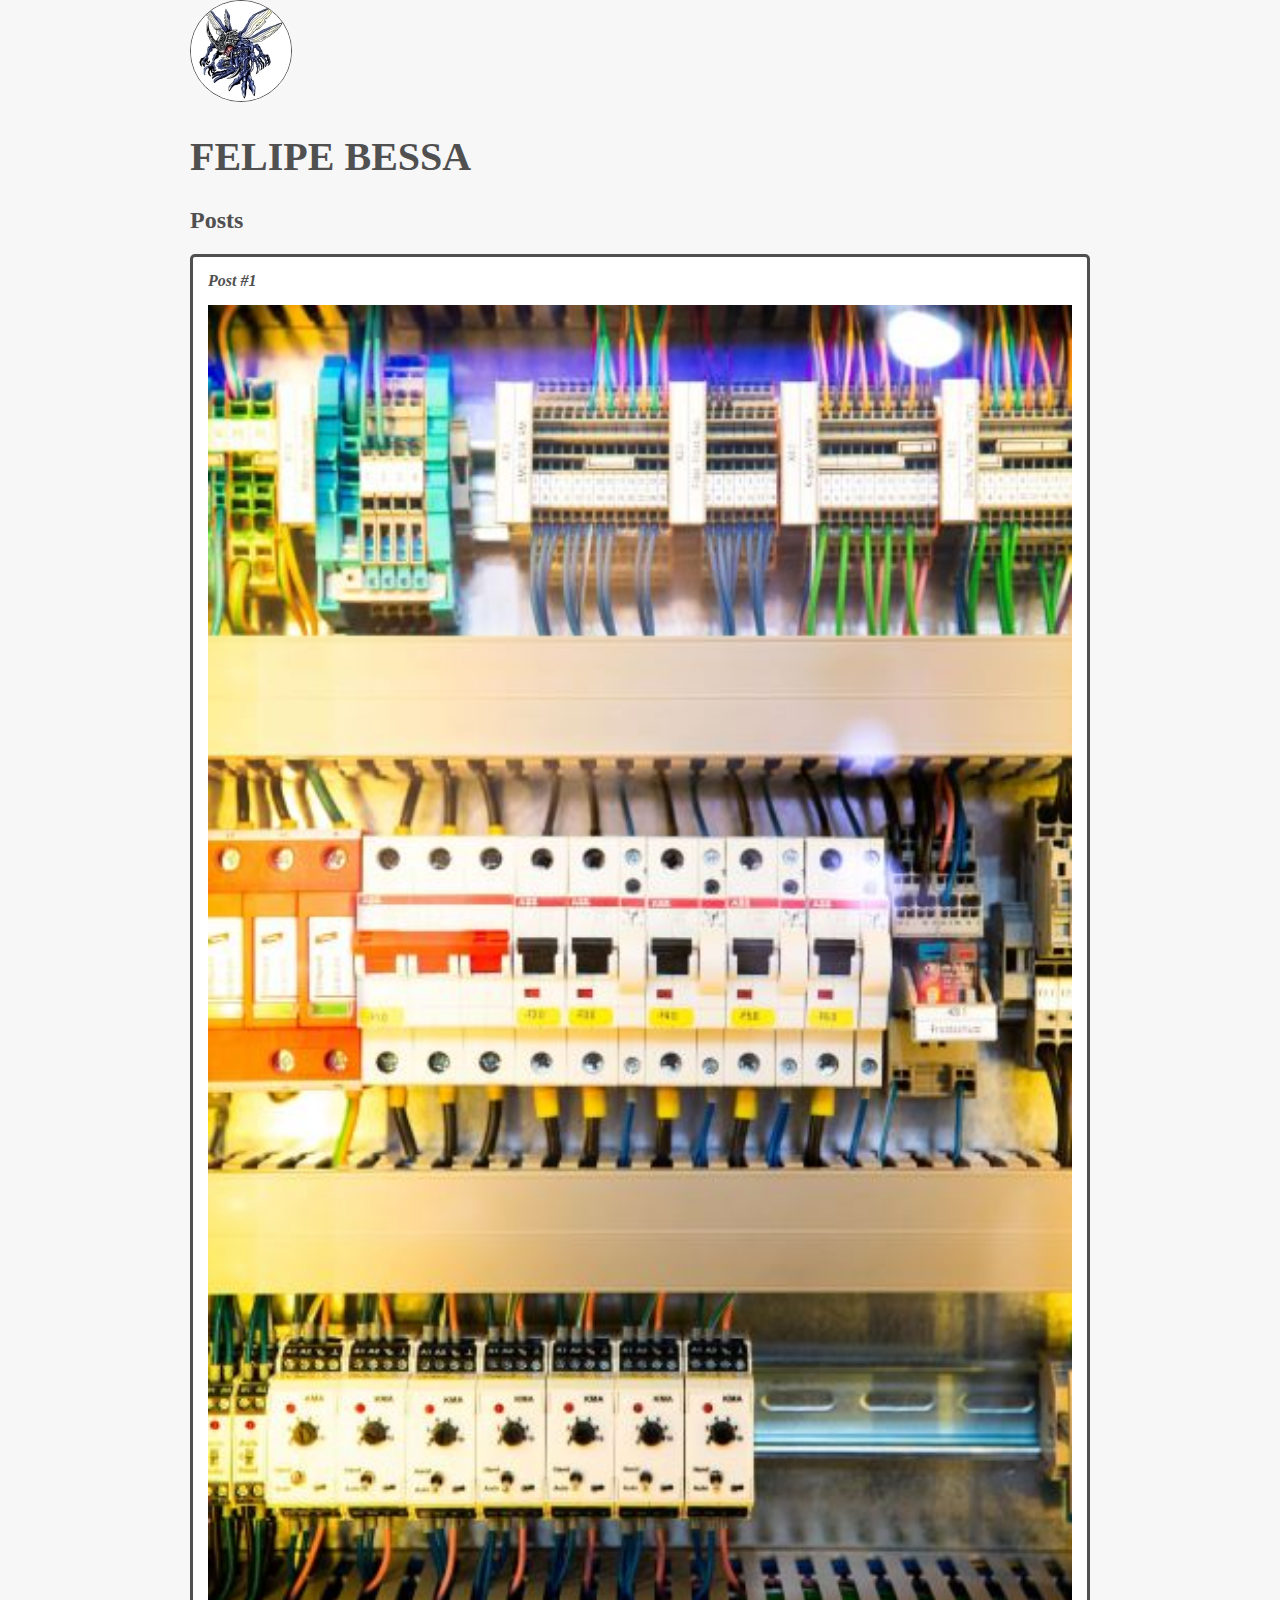
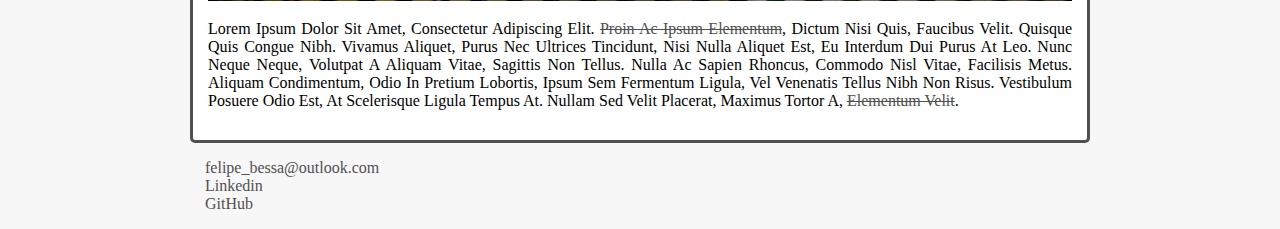
<file: Modulo_II_-_HTML_CSS_JS/#1_-_HTML5_e_CSS3/index.html>
<!DOCTYPE html>
<html>
    <head>
        <meta charset="UTF-8">
        <title>Felipe Bessa</title>
        <link rel="stylesheet" href="style.css">
    </head>
    <body>
        <header>
            <img src="kabuterimon-100x100.jpg" alt="Ilustração do Kabuterimon" class="photo">
            <h1 id="title">Felipe Bessa</h1>
        </header>
        <section>
            <header>
                <h2 class="subtitle">Posts</h2>
            </header>
            <article class="post">
                <header>
                    <h3 class="post_title">Post #1</h3>
                    <img src="cabos.jpg" alt="Exemplo de organização de disjuntores em quadro elétrico" class="post_image">
                </header>
            <p class="post_content">
                Lorem ipsum dolor sit amet, consectetur adipiscing elit. <a href="https://portugol-webstudio.cubos.io/"target="_blank">Proin ac ipsum elementum</a>, dictum nisi quis, faucibus velit. Quisque quis congue nibh. Vivamus aliquet, purus nec ultrices tincidunt, nisi nulla aliquet est, eu interdum dui purus at leo. Nunc neque neque, volutpat a aliquam vitae, sagittis non tellus. Nulla ac sapien rhoncus, commodo nisl vitae, facilisis metus. Aliquam condimentum, odio in pretium lobortis, ipsum sem fermentum ligula, vel venenatis tellus nibh non risus. Vestibulum posuere odio est, at scelerisque ligula tempus at. Nullam sed velit placerat, maximus tortor a, <a href="mailto:mail@mail.com">elementum velit</a>. 
            </p>    
            </article>
        </section>
        <footer>
            <ul class="contacts_list">
                <li>
                    <a href="mailto:felipe_bessa@outlook.com">felipe_bessa@outlook.com</a>
                </li>
                <li>
                    <a href="https://www.linkedin.com/in/felipe-bessa/" target="_blank">Linkedin</a>
                </li>
                <li>
                    <a href="https://github.com/kabuterimon95" target="_blank">GitHub</a>
                </li>
            </ul>
        </footer>
    </body>
</html>
</file>
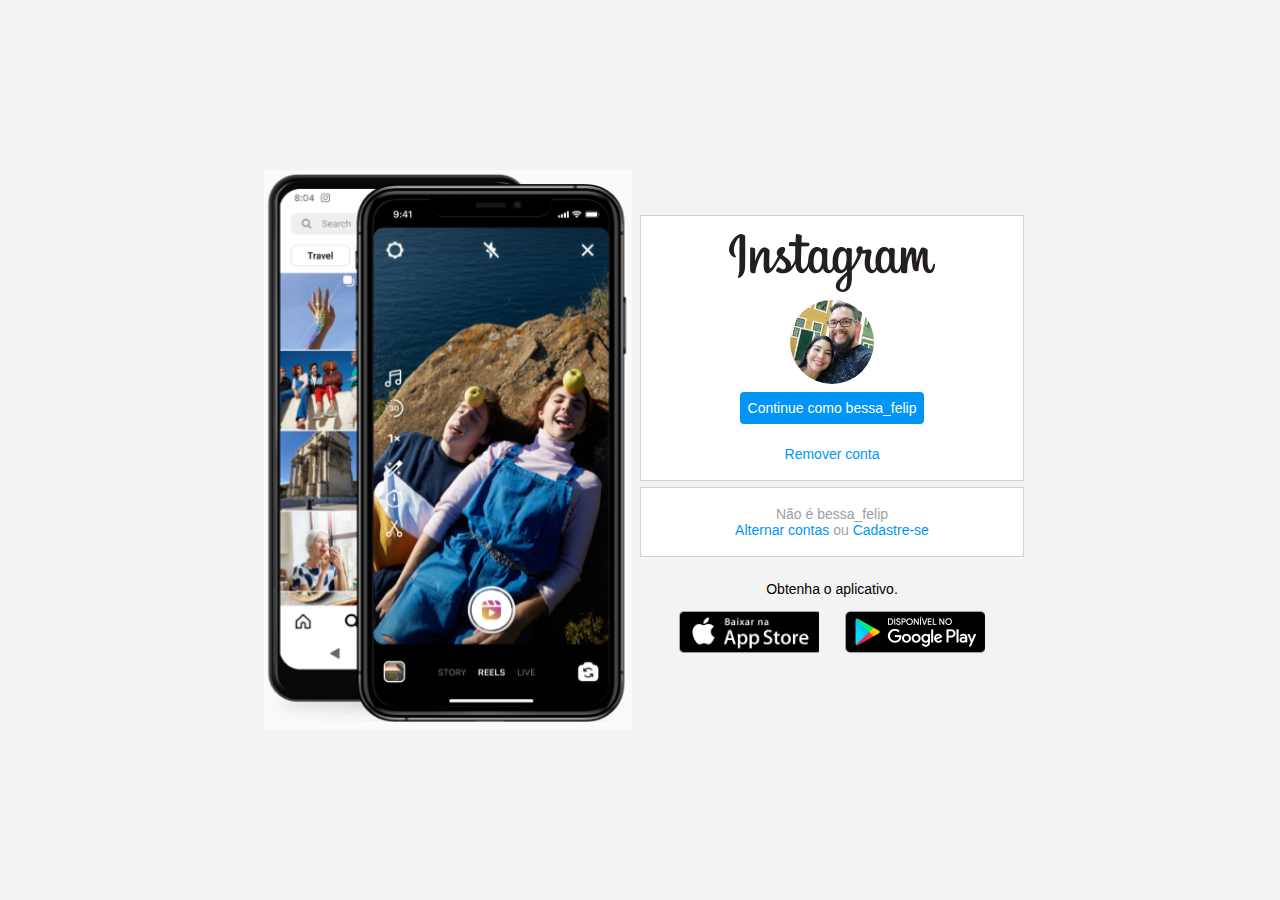
<file: Modulo_II_-_HTML_CSS_JS/#3_-_Desafio_Instagram/index.html>
<!DOCTYPE html>
<html lang="en">
<head>
    <meta charset="UTF-8">
    <meta name="viewport" content="width=device-width, initial-scale=1.0">
    <link rel="stylesheet" href="style.css">
<title>Instagram</title>
</head>
<body>
    <div class="instagram-wrapper">
        <div class="instagram-phone">            
            <img src="./img/instagram-2celulares.png" alt="celulares">
        </div>
        <div class="instagram-continue">
            <div class="group">
                <img src="./img/instagram-logo.png" alt="instagram logo">
                <div class="profile-photo">
                    <img src="./img/perfil-instagram-f.jpg" alt="foto de perfil">
                </div>
                <a href="#" class="instagram-login">Continue como bessa_felip</a>
                <a href="#" class="instagram-logout">Remover conta</a>
            </div>
            <div class="group">
                <p class="not-account">Não é bessa_felip</p>
                <p class="not-account">
                    <span class="link-blue">Alternar contas</span>
                    ou
                    <span class="link-blue">Cadastre-se</span>
                </p>
            </div>
            <div class="get-the-app">
                <p class="get-app">Obtenha o aplicativo.</p>
                <div class="download">
                    <a href="#" class="app-download"></a>
                    <a href="#" class="app-download"></a>
                </div>
            </div>
        </div>
    </div>
</body>
</html>
</file>
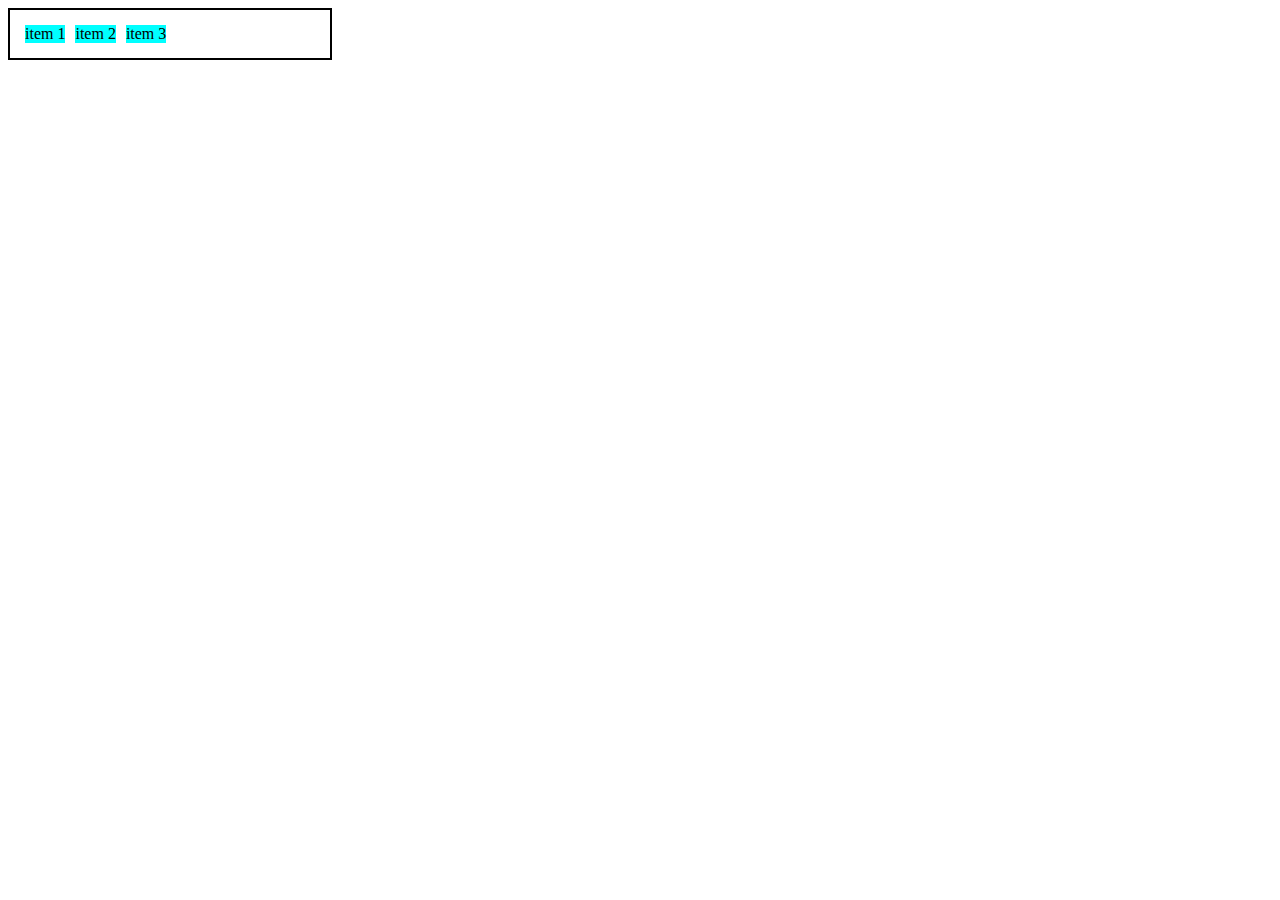
<file: Modulo_II_-_HTML_CSS_JS/#2_-_Flexbox_em_CSS/Flexbox_-_Parte_1/0-display-flex.html>
<!DOCTYPE html>
<html lang="en">
<head>
    <meta charset="UTF-8">
    <meta name="viewport" content="width=device-width, initial-scale=1.0">
    <title>Fundamentos - display flex</title>
    <style>
        .flex {
            max-width: 300px;
            padding: 10px;
            border: 2px solid black;
            display: flex;
        }

        .item {
            background-color: aqua;
            margin: 5px;
        }
    </style>
</head>
<body>
    <div class="flex">
        <div class="item">item 1</div>
        <div class="item">item 2</div>
        <div class="item">item 3</div>
    </div>
</body>
</html>
</file>
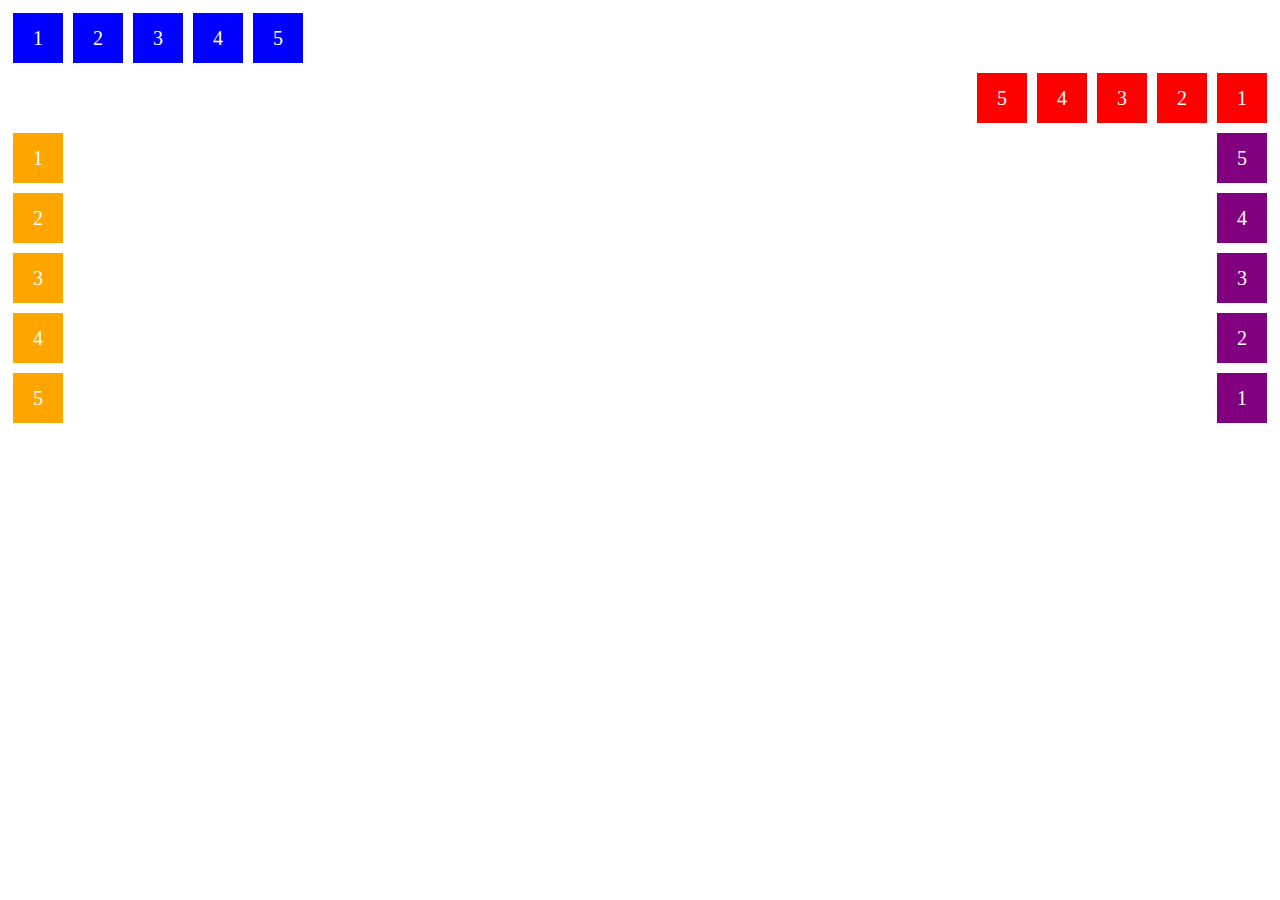
<file: Modulo_II_-_HTML_CSS_JS/#2_-_Flexbox_em_CSS/Flexbox_-_Parte_1/1-flex-direction.html>
<!DOCTYPE html>
<html lang="en">
<head>
    <meta charset="UTF-8">
    <meta http-equiv="X-UA-Compatible" content="IE=edge">
    <meta name="viewport" content="width=device-width, initial-scale=1.0">
    <title>Fundamentos - flex direction</title>

    <style>
        .flex-container {
            margin: 0;
            padding: 0;
            display: flex;
            list-style: none;
        }

        .flex-item {
            background: blue;
            height: 50px;
            width: 50px;
            line-height: 50px;
            font-size: 20px;
            color: white;
            text-align: center;
            margin: 5px;
        }

        .row {
            flex-direction: row;
        }

        .row-reverse {
            flex-direction: row-reverse;
        }

        .row-reverse li {
            background-color: red;
        }

        .column {
            float: left;
            flex-direction: column;
        }

        .column li {
            background: orange;
        }

        .column-reverse {
            float: right;
            flex-direction: column-reverse;
        }

        .column-reverse li {
            background: purple;
        }

    </style>
</head>
<body>
    <ul class="flex-container row">
        <li class="flex-item">1</li>
        <li class="flex-item">2</li>
        <li class="flex-item">3</li>
        <li class="flex-item">4</li>
        <li class="flex-item">5</li>
    </ul>

    <ul class="flex-container row-reverse">
        <li class="flex-item">1</li>
        <li class="flex-item">2</li>
        <li class="flex-item">3</li>
        <li class="flex-item">4</li>
        <li class="flex-item">5</li>
    </ul>

    <ul class="flex-container column">
        <li class="flex-item">1</li>
        <li class="flex-item">2</li>
        <li class="flex-item">3</li>
        <li class="flex-item">4</li>
        <li class="flex-item">5</li>
    </ul>

    <ul class="flex-container column-reverse">
        <li class="flex-item">1</li>
        <li class="flex-item">2</li>
        <li class="flex-item">3</li>
        <li class="flex-item">4</li>
        <li class="flex-item">5</li>
    </ul>
</body>
</html>
</file>
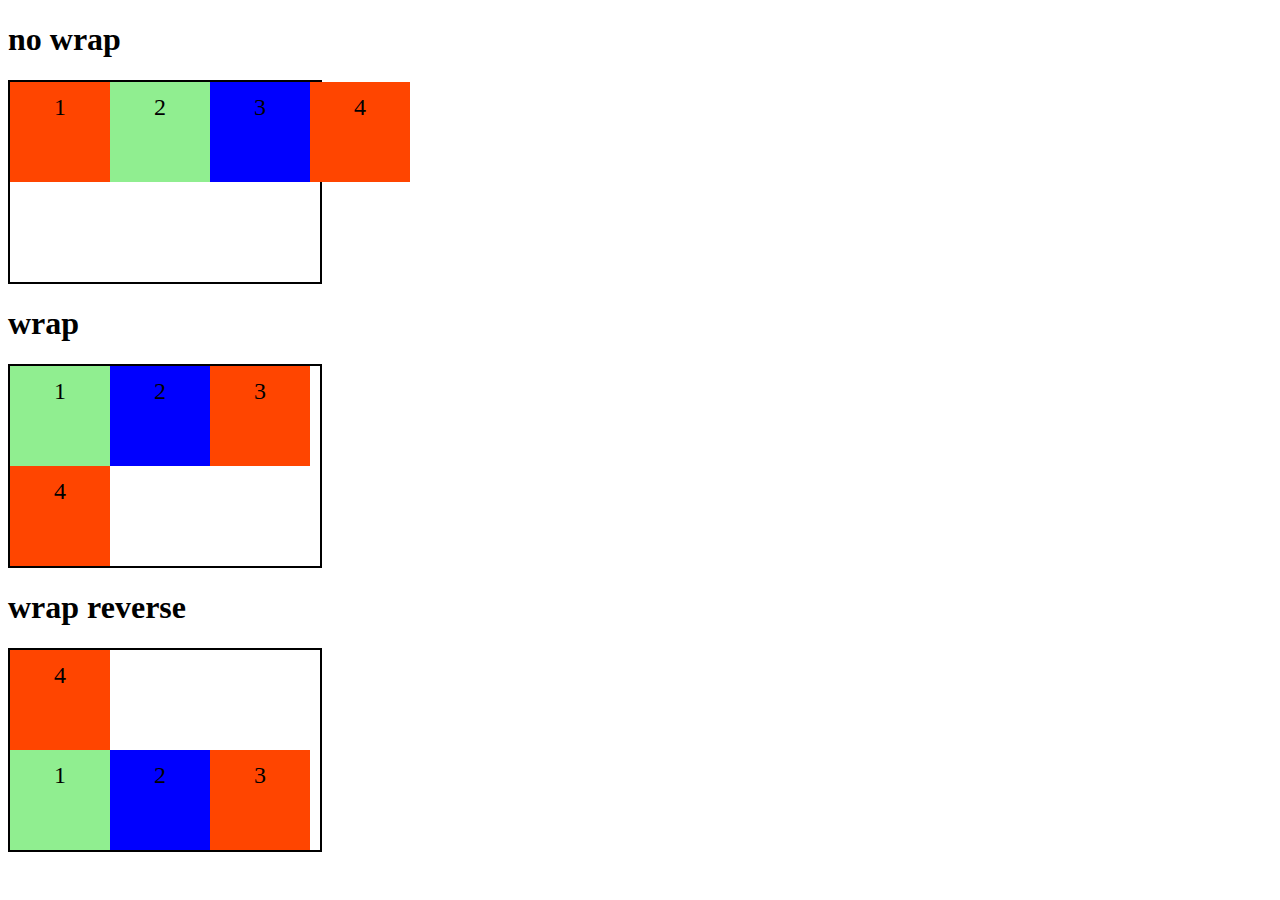
<file: Modulo_II_-_HTML_CSS_JS/#2_-_Flexbox_em_CSS/Flexbox_-_Parte_1/2-flex-wrap.html>
<!DOCTYPE html>
<html lang="en">
<head>
    <meta charset="UTF-8">
    <meta http-equiv="X-UA-Compatible" content="IE=edge">
    <meta name="viewport" content="width=device-width, initial-scale=1.0">
    <title>Fundamentos - flex wrap</title>

    <style>
        .flex-container {
            display: flex;
            flex-direction: row;
            height: 200px;
            border: 2px solid black;
            max-width: 310px;
        }

        .item {
            font-size: 24px;
            height: 50%;
            text-align: center;
            min-width: 100px;
            line-height: 50px;
        }

        .nowrap {
            flex-wrap: nowrap;
        }

        .wrap {
            flex-wrap: wrap;
        }

        .wrap-reverse {
            flex-wrap: wrap-reverse;
        }

        .blue {
            background-color: blue;
        }

        .green {
            background-color: lightgreen;
        }

        .orange {
            background-color: orangered;
        }
    </style>
</head>
<body>
    <h1>no wrap</h1>

    <div class="flex-container nowrap">
        <div class="item orange">1</div>
        <div class="item green">2</div>
        <div class="item blue">3</div>
        <div class="item orange">4</div>
    </div>

    <h1>wrap</h1>

    <div class="flex-container wrap">
        <div class="item green">1</div>
        <div class="item blue">2</div>
        <div class="item orange">3</div>
        <div class="item orange">4</div>
    </div>

    <h1>wrap reverse</h1>

    <div class="flex-container wrap-reverse">
        <div class="item green">1</div>
        <div class="item blue">2</div>
        <div class="item orange">3</div>
        <div class="item orange">4</div>
    </div>
    
</body>
</html>
</file>
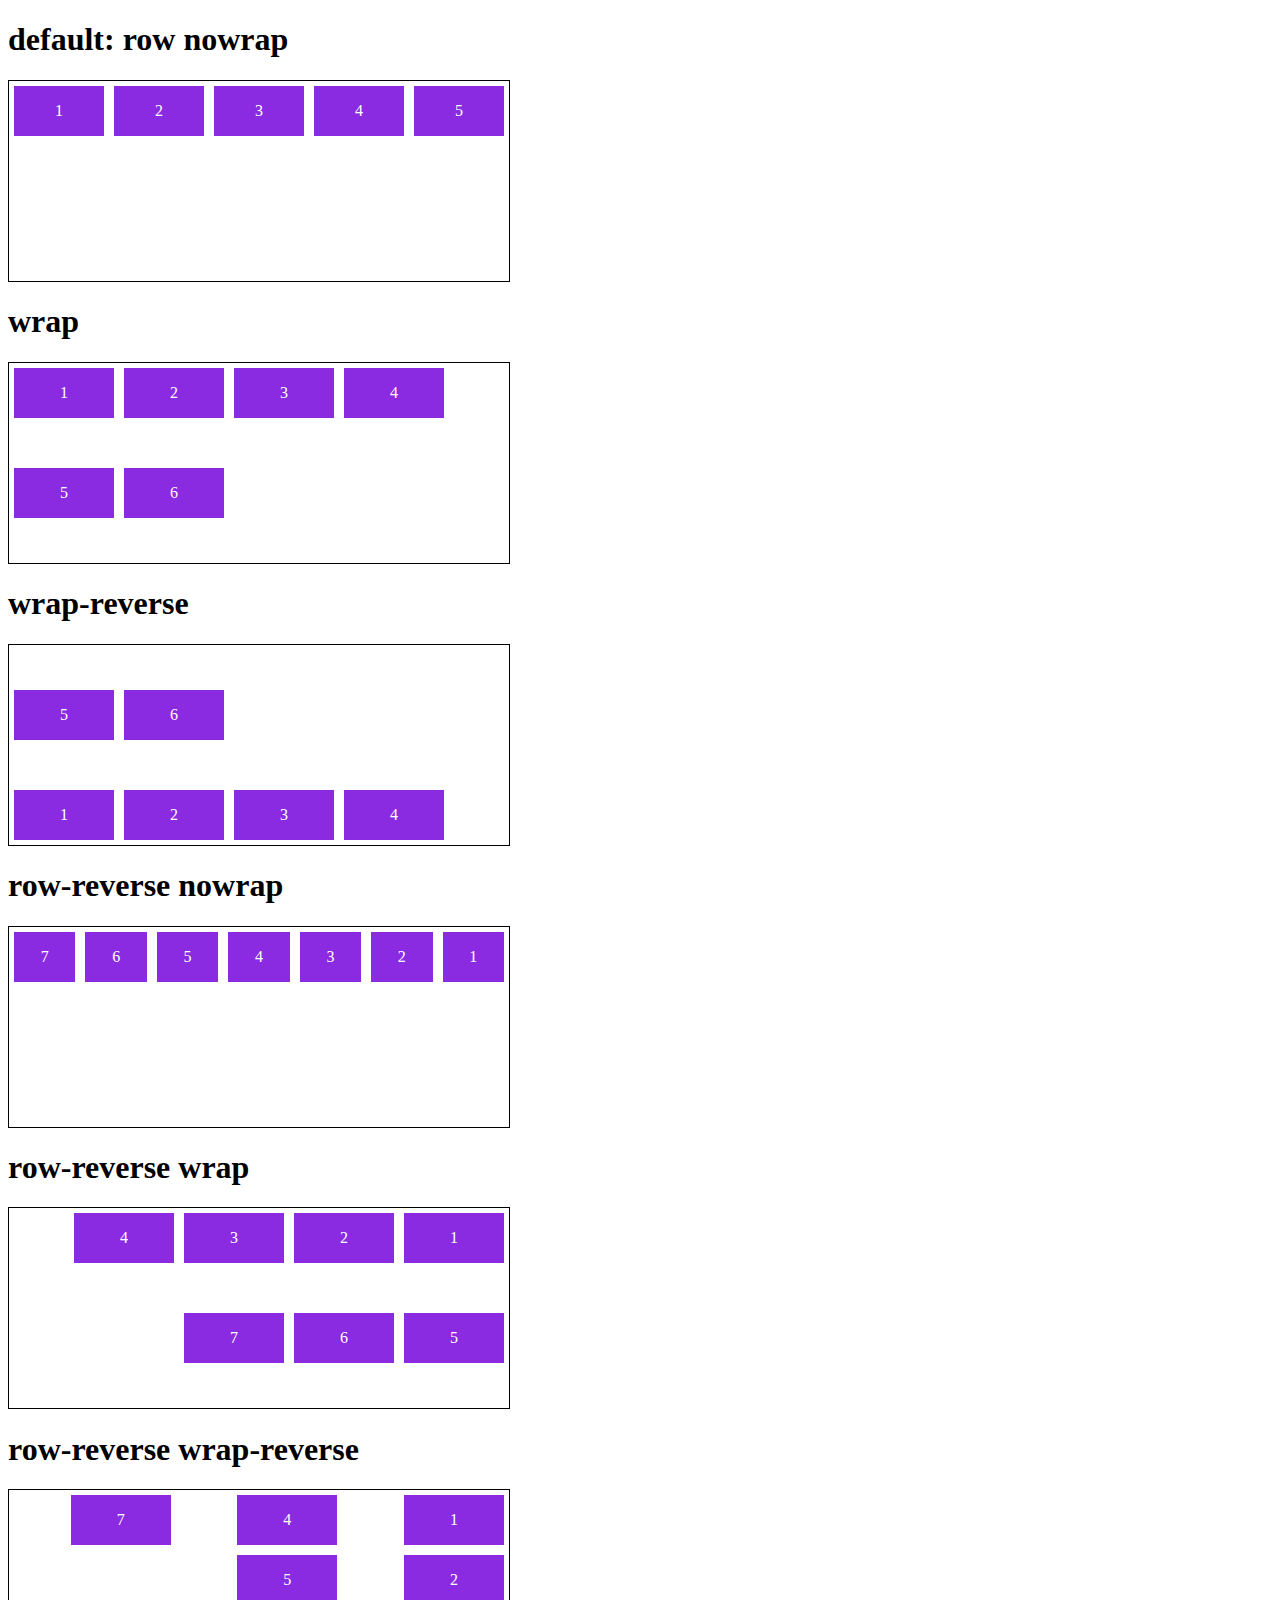
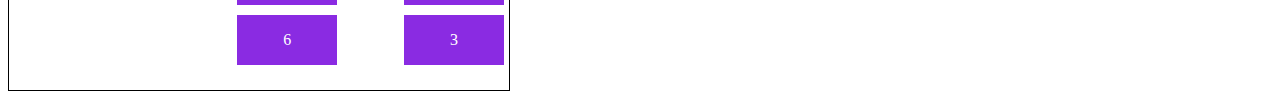
<file: Modulo_II_-_HTML_CSS_JS/#2_-_Flexbox_em_CSS/Flexbox_-_Parte_1/3-flex-flow.html>
<!DOCTYPE html>
<html lang="en">
<head>
    <meta charset="UTF-8">
    <meta http-equiv="X-UA-Compatible" content="IE=edge">
    <meta name="viewport" content="width=device-width, initial-scale=1.0">
    <title>Fundamentos - flex flow</title>

    <style>
        .flex-container {
            display: flex;
            border: 1px solid black;
            max-width: 500px;
            margin-bottom: 10px;
            height: 200px;
        }

        .default {
            flex-flow: row nowrap;
        }

        .wrap {
            flex-flow: row wrap;
        }

        .wrap-reverse {
            flex-flow: row wrap-reverse;
        }

        .r-nowrap {
            flex-flow: row-reverse nowrap;
        }

        .r-wrap {
            flex-flow: row-reverse wrap;
        }

        .rr-wrap {
            flex-flow: column wrap-reverse;
        }

        .item {
            background-color: blueviolet;
            margin: 5px;
            color: white;
            text-align: center;
            width: 100px;
            height: 50px;
            line-height: 50px;
        }
    </style>
</head>
<body>
    <h1>default: row nowrap</h1>
    <div class="flex-container default">
        <div class="item">1</div>
        <div class="item">2</div>
        <div class="item">3</div>
        <div class="item">4</div>
        <div class="item">5</div>
    </div>

    <h1>wrap</h1>
    <div class="flex-container wrap">
        <div class="item">1</div>
        <div class="item">2</div>
        <div class="item">3</div>
        <div class="item">4</div>
        <div class="item">5</div>
        <div class="item">6</div>
    </div>

    <h1>wrap-reverse</h1>
    <div class="flex-container wrap-reverse">
        <div class="item">1</div>
        <div class="item">2</div>
        <div class="item">3</div>
        <div class="item">4</div>
        <div class="item">5</div>
        <div class="item">6</div>
    </div>

    <h1>row-reverse nowrap</h1>
    <div class="flex-container r-nowrap">
        <div class="item">1</div>
        <div class="item">2</div>
        <div class="item">3</div>
        <div class="item">4</div>
        <div class="item">5</div>
        <div class="item">6</div>
        <div class="item">7</div>
    </div>
    
    <h1>row-reverse wrap</h1>
    <div class="flex-container r-wrap">
        <div class="item">1</div>
        <div class="item">2</div>
        <div class="item">3</div>
        <div class="item">4</div>
        <div class="item">5</div>
        <div class="item">6</div>
        <div class="item">7</div>
    </div>

    <h1>row-reverse wrap-reverse</h1>
    <div class="flex-container rr-wrap">
        <div class="item">1</div>
        <div class="item">2</div>
        <div class="item">3</div>
        <div class="item">4</div>
        <div class="item">5</div>
        <div class="item">6</div>
        <div class="item">7</div>
    </div>
</body>
</html>
</file>
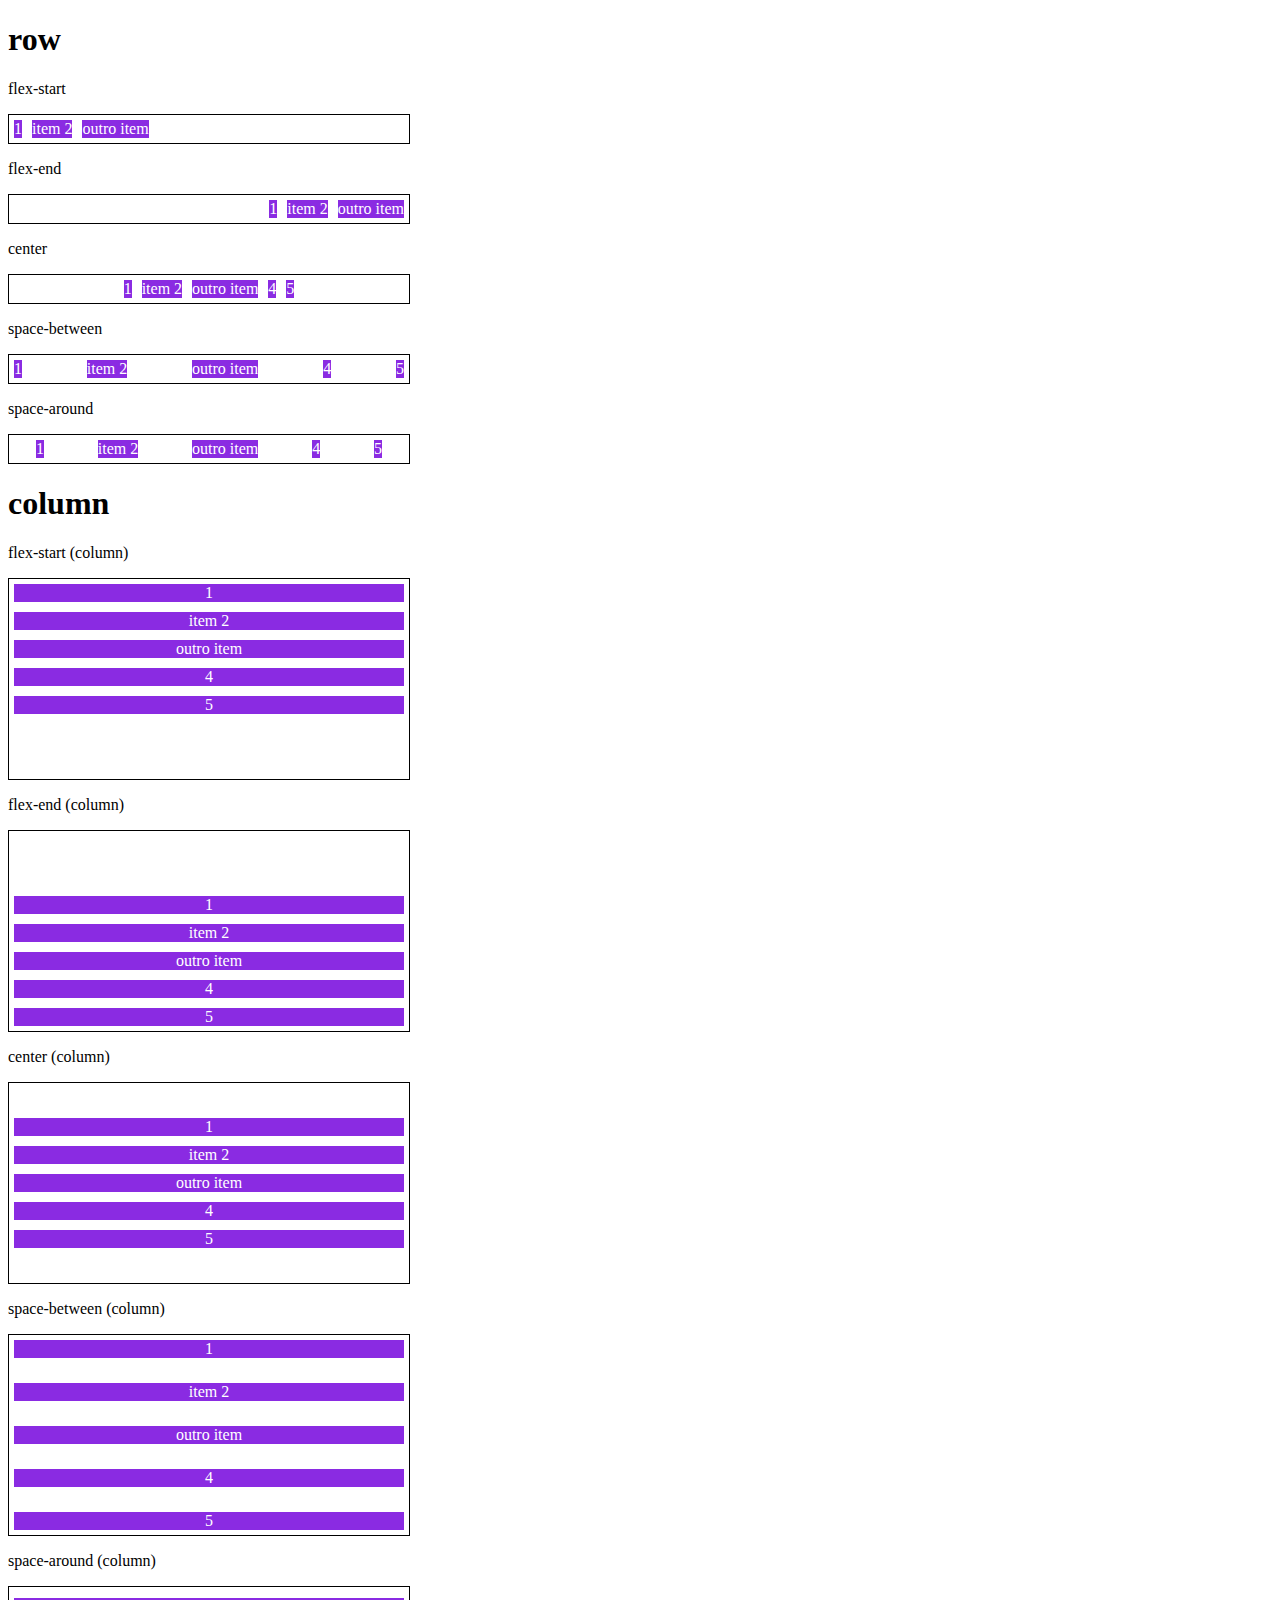
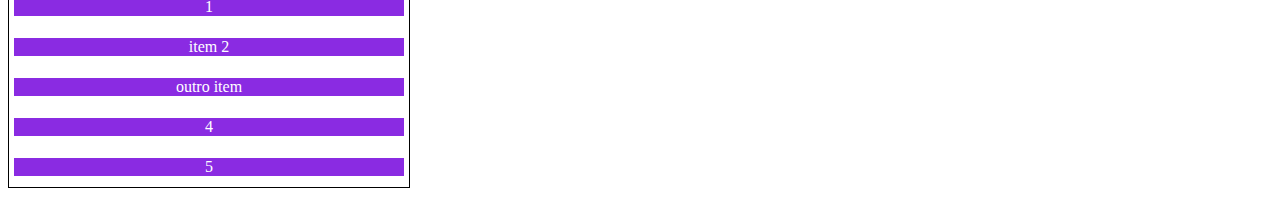
<file: Modulo_II_-_HTML_CSS_JS/#2_-_Flexbox_em_CSS/Flexbox_-_Parte_1/4-justify-content.html>
<!DOCTYPE html>
<html lang="en">
<head>
    <meta charset="UTF-8">
    <meta http-equiv="X-UA-Compatible" content="IE=edge">
    <meta name="viewport" content="width=device-width, initial-scale=1.0">
    <title>Fundamentos - justify content</title>

    <style>
        .container {
            max-width: 400px;
            border: 1px solid black;
            margin: 0;
            display: flex;
            margin-bottom: 10px;
        }

        .item {
            background-color: blueviolet;
            margin: 5px;
            text-align: center;
            color: white;
        }

        .flex-start {
            justify-content: flex-start;
        }

        .flex-end {
            justify-content: flex-end;
        }

        .center {
            justify-content: center;
        }

        .space-between {
            justify-content: space-between;
        }

        .space-around {
            justify-content: space-around;
        }

        .column {
            flex-direction: column;
            min-height: 200px;
        }
    </style>
</head>
<body>
    <h1>row</h1>
    <p>flex-start</p>
    <section class="container flex-start">
        <div class="item">1</div>
        <div class="item">item 2</div>
        <div class="item">outro item</div>
    </section>
    
    <p>flex-end</p>
    <section class="container flex-end">
        <div class="item">1</div>
        <div class="item">item 2</div>
        <div class="item">outro item</div>
    </section>

    <p>center</p>
    <section class="container center">
        <div class="item">1</div>
        <div class="item">item 2</div>
        <div class="item">outro item</div>
        <div class="item">4</div>
        <div class="item">5</div>
    </section>

    <p>space-between</p>
    <section class="container space-between">
        <div class="item">1</div>
        <div class="item">item 2</div>
        <div class="item">outro item</div>
        <div class="item">4</div>
        <div class="item">5</div>
    </section>

    <p>space-around</p>
    <section class="container space-around">
        <div class="item">1</div>
        <div class="item">item 2</div>
        <div class="item">outro item</div>
        <div class="item">4</div>
        <div class="item">5</div>
    </section>

    <h1>column</h1>

    <p>flex-start (column)</p>
    <section class="container flex-start column">
        <div class="item">1</div>
        <div class="item">item 2</div>
        <div class="item">outro item</div>
        <div class="item">4</div>
        <div class="item">5</div>
    </section>

    <p>flex-end (column)</p>
    <section class="container flex-end column">
        <div class="item">1</div>
        <div class="item">item 2</div>
        <div class="item">outro item</div>
        <div class="item">4</div>
        <div class="item">5</div>
    </section>

    <p>center (column)</p>
    <section class="container center column">
        <div class="item">1</div>
        <div class="item">item 2</div>
        <div class="item">outro item</div>
        <div class="item">4</div>
        <div class="item">5</div>
    </section>

    <p>space-between (column)</p>
    <section class="container space-between column">
        <div class="item">1</div>
        <div class="item">item 2</div>
        <div class="item">outro item</div>
        <div class="item">4</div>
        <div class="item">5</div>
    </section>

    <p>space-around (column)</p>
    <section class="container space-around column">
        <div class="item">1</div>
        <div class="item">item 2</div>
        <div class="item">outro item</div>
        <div class="item">4</div>
        <div class="item">5</div>
    </section>
</body>
</html>
</file>
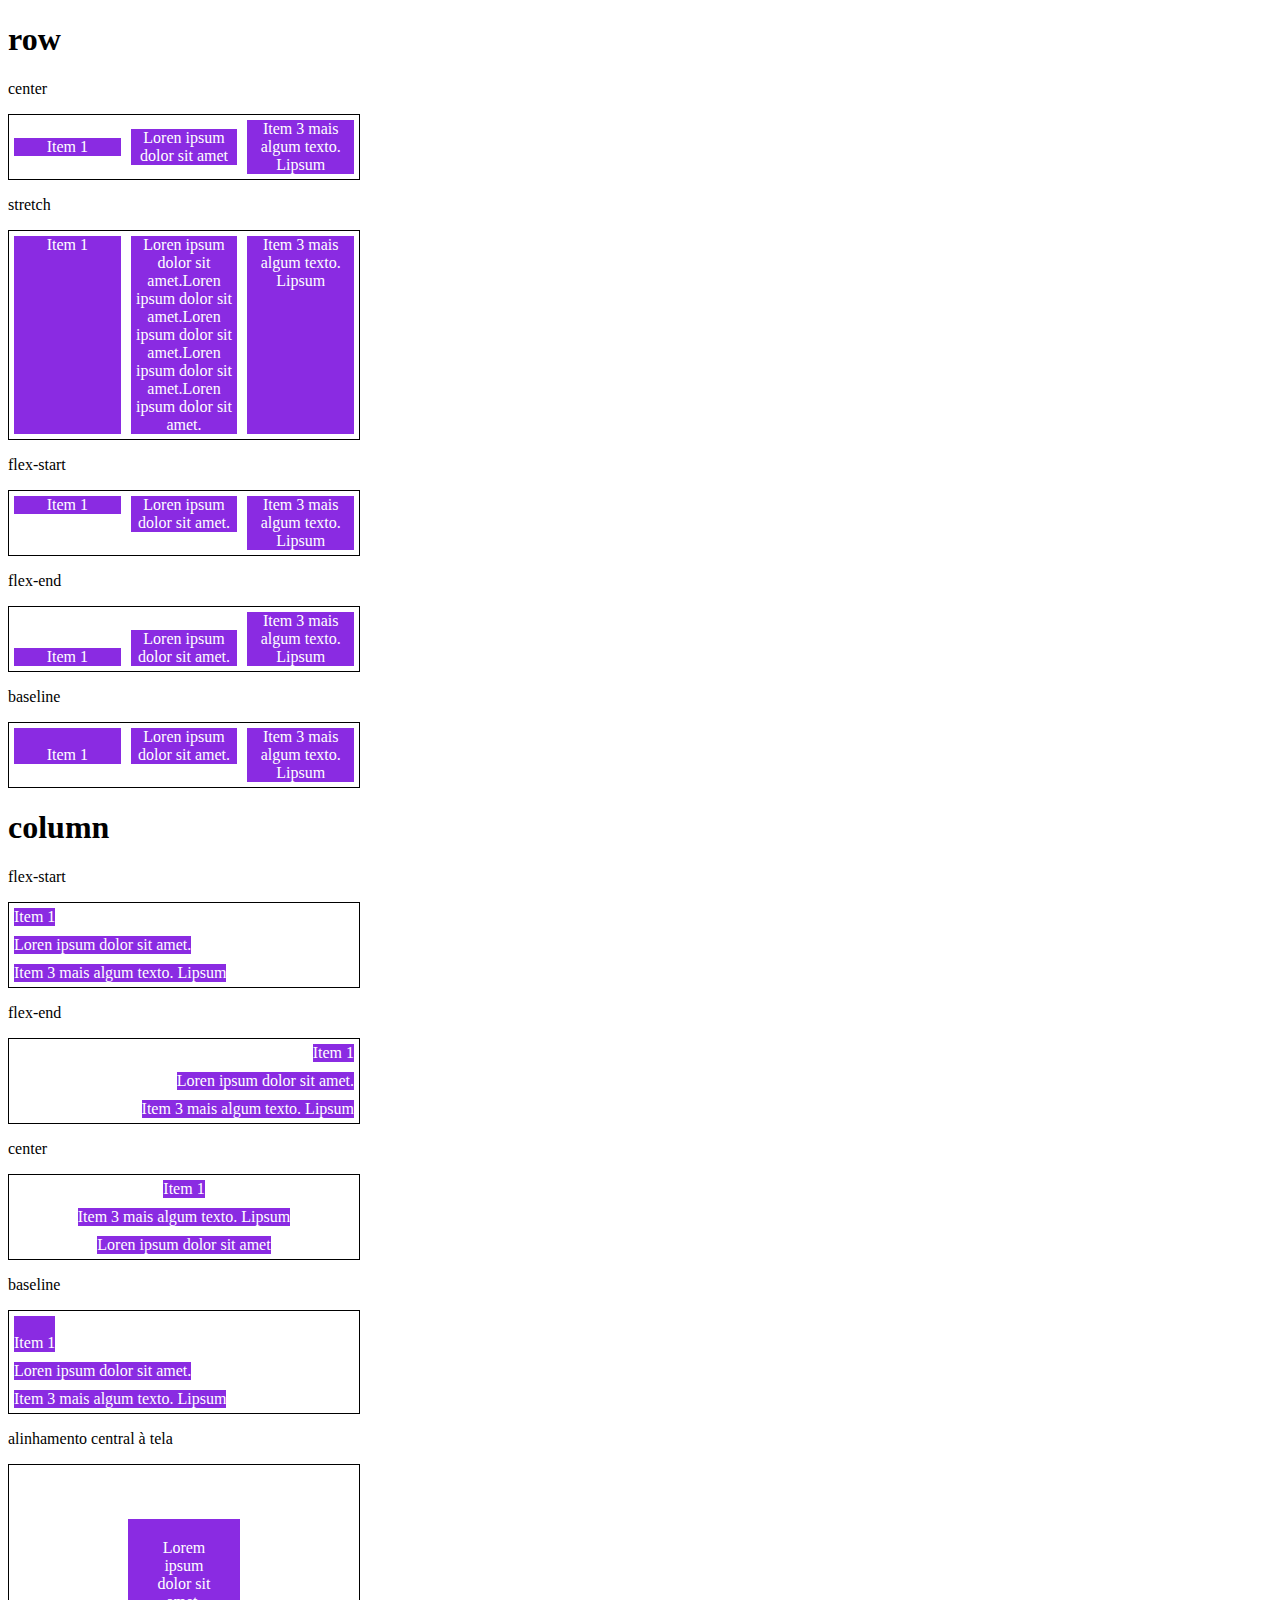
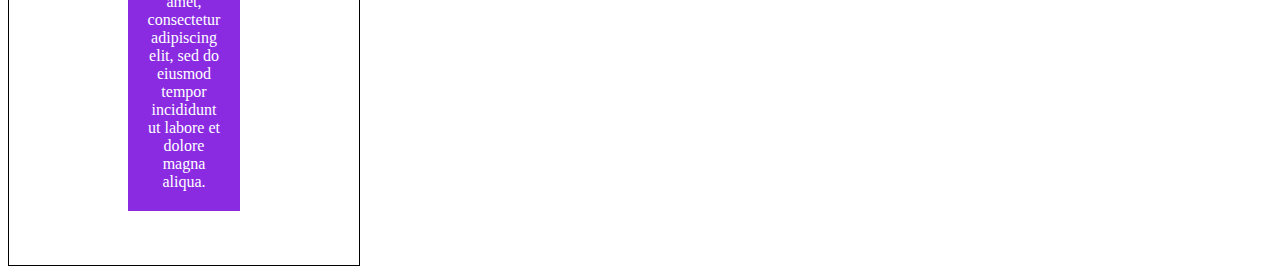
<file: Modulo_II_-_HTML_CSS_JS/#2_-_Flexbox_em_CSS/Flexbox_-_Parte_1/5-align-items.html>
<!DOCTYPE html>
<html lang="en">
<head>
    <meta charset="UTF-8">
    <meta http-equiv="X-UA-Compatible" content="IE=edge">
    <meta name="viewport" content="width=device-width, initial-scale=1.0">
    <title>Fundamentos - align items</title>

    <style>
        .container {
            max-width: 350px;
            border: 1px solid black;
            display: flex;
        }

        .item {
            background-color: blueviolet;
            margin: 5px;
            color: white;
            text-align: center;
            flex: 1;
        }

        .center {
            align-items: center;
        }

        .stretch {
            align-items: stretch;
        }

        .start {
            align-items: flex-start;
        }

        .end {
            align-items: flex-end;
        }

        .baseline {
            align-items: baseline;
        }

        .column {
            flex-direction: column;
        }

        .central {
            height: 400px;
            justify-content: center;
        }

        .central .item {
            flex: 0;
            padding: 20px;
        }
    </style>
</head>
<body>
    <h1>row</h1>
    <p>center</p>
    <section class="container center">
        <div class="item">Item 1</div>
        <div class="item">Loren ipsum dolor sit amet</div>
        <div class="item">Item 3 mais algum texto. Lipsum</div>
    </section>

    <p>stretch</p>
    <section class="container stretch">
        <div class="item">Item 1</div>
        <div class="item">Loren ipsum dolor sit amet.Loren ipsum dolor sit amet.Loren ipsum dolor sit amet.Loren ipsum dolor sit amet.Loren ipsum dolor sit amet.</div>
        <div class="item">Item 3 mais algum texto. Lipsum</div>
    </section>

    <p>flex-start</p>
    <section class="container start">
        <div class="item">Item 1</div>
        <div class="item">Loren ipsum dolor sit amet.</div>
        <div class="item">Item 3 mais algum texto. Lipsum</div>
    </section>

    <p>flex-end</p>
    <section class="container end">
        <div class="item">Item 1</div>
        <div class="item">Loren ipsum dolor sit amet.</div>
        <div class="item">Item 3 mais algum texto. Lipsum</div>
    </section>

    <p>baseline</p>
    <section class="container baseline">
        <div class="item"><br>Item 1</div>
        <div class="item">Loren ipsum dolor sit amet.</div>
        <div class="item">Item 3 mais algum texto. Lipsum</div>
    </section>

    <h1>column</h1>
    <p>flex-start</p>
    <section class="container start column">
        <div class="item">Item 1</div>
        <div class="item">Loren ipsum dolor sit amet.</div>
        <div class="item">Item 3 mais algum texto. Lipsum</div>
    </section>

    <p>flex-end</p>
    <section class="container end column">
        <div class="item">Item 1</div>
        <div class="item">Loren ipsum dolor sit amet.</div>
        <div class="item">Item 3 mais algum texto. Lipsum</div>
    </section>

    <p>center</p>
    <section class="container center column">
        <div class="item">Item 1</div>
        <div class="item">Item 3 mais algum texto. Lipsum</div>
        <div class="item">Loren ipsum dolor sit amet</div>
    </section>

    <p>baseline</p>
    <section class="container baseline column">
        <div class="item"><br>Item 1</div>
        <div class="item">Loren ipsum dolor sit amet.</div>
        <div class="item">Item 3 mais algum texto. Lipsum</div>
    </section>

    <p>alinhamento central à tela</p>
    <section class="container central center">
        <div class="item">Lorem ipsum dolor sit amet, consectetur adipiscing elit,  sed do eiusmod tempor incididunt ut labore et dolore magna aliqua.</div>
    </section>
    
</body>
</html>
</file>
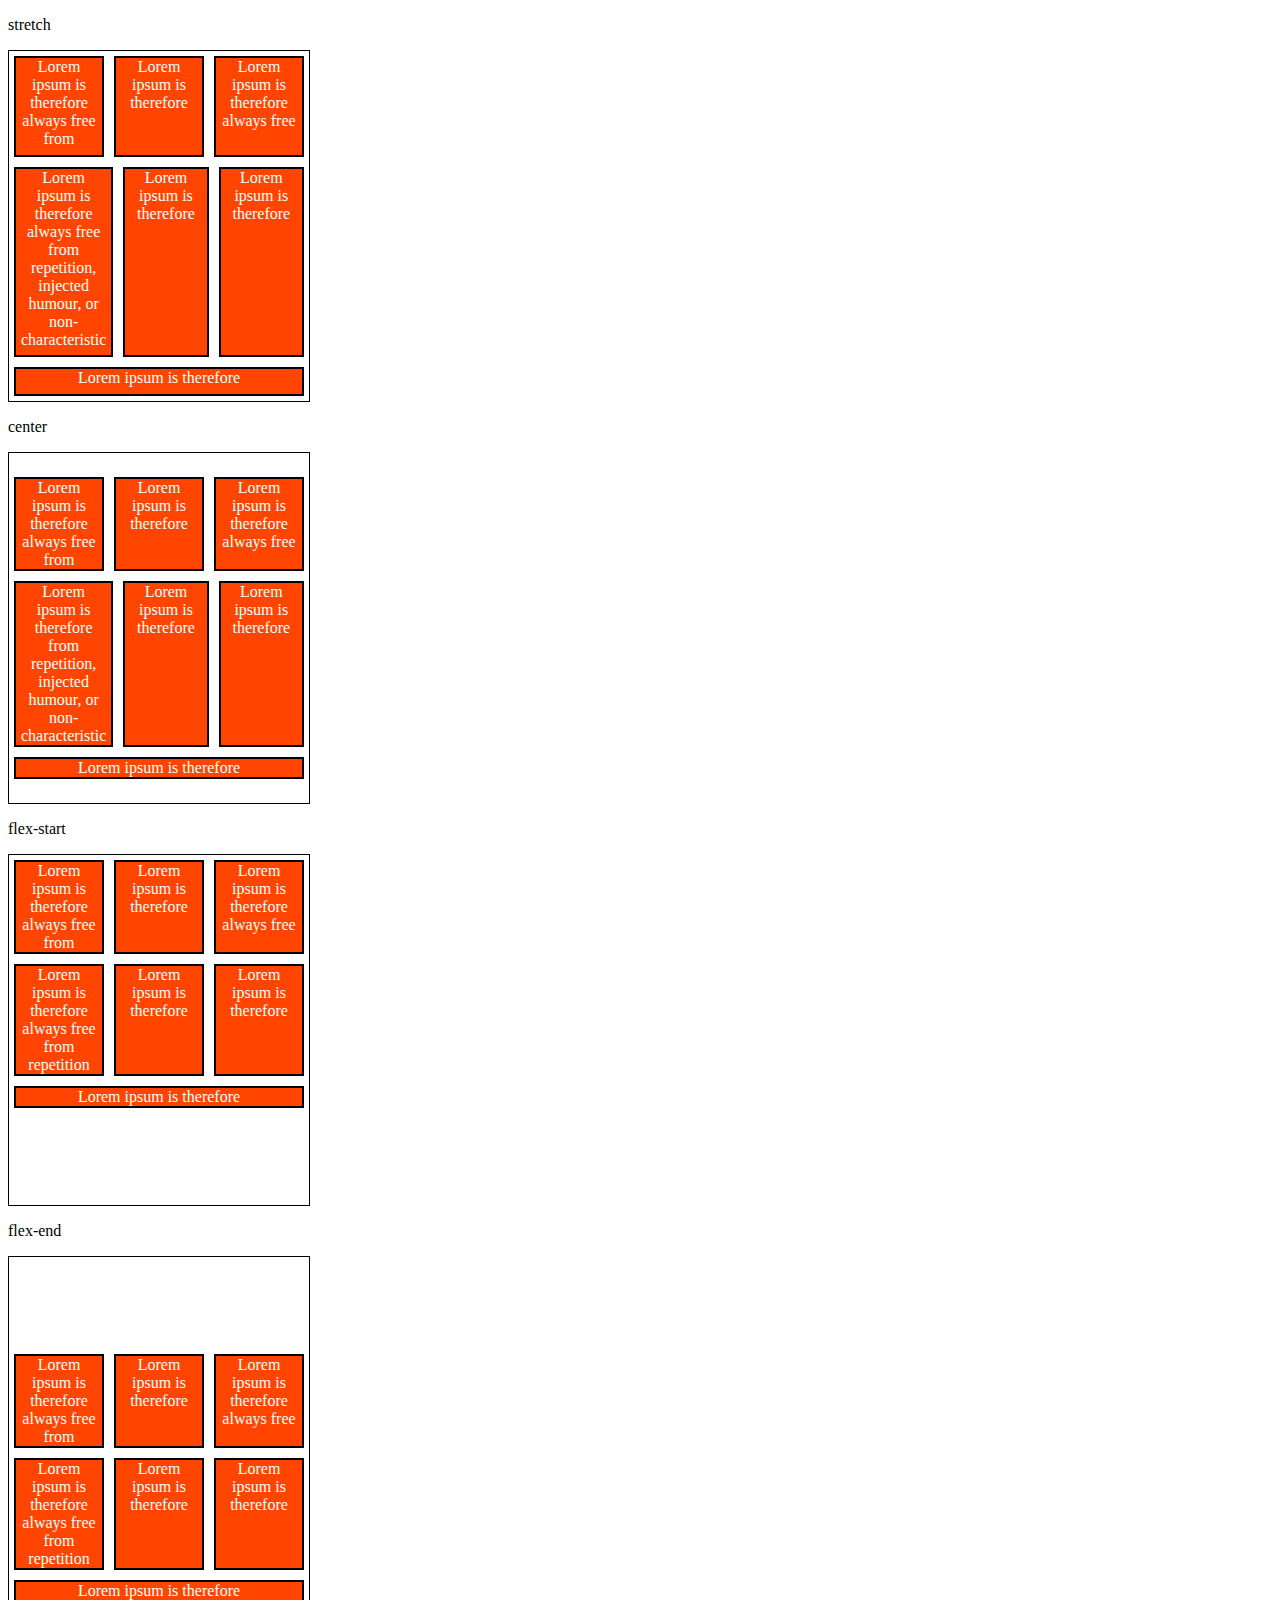
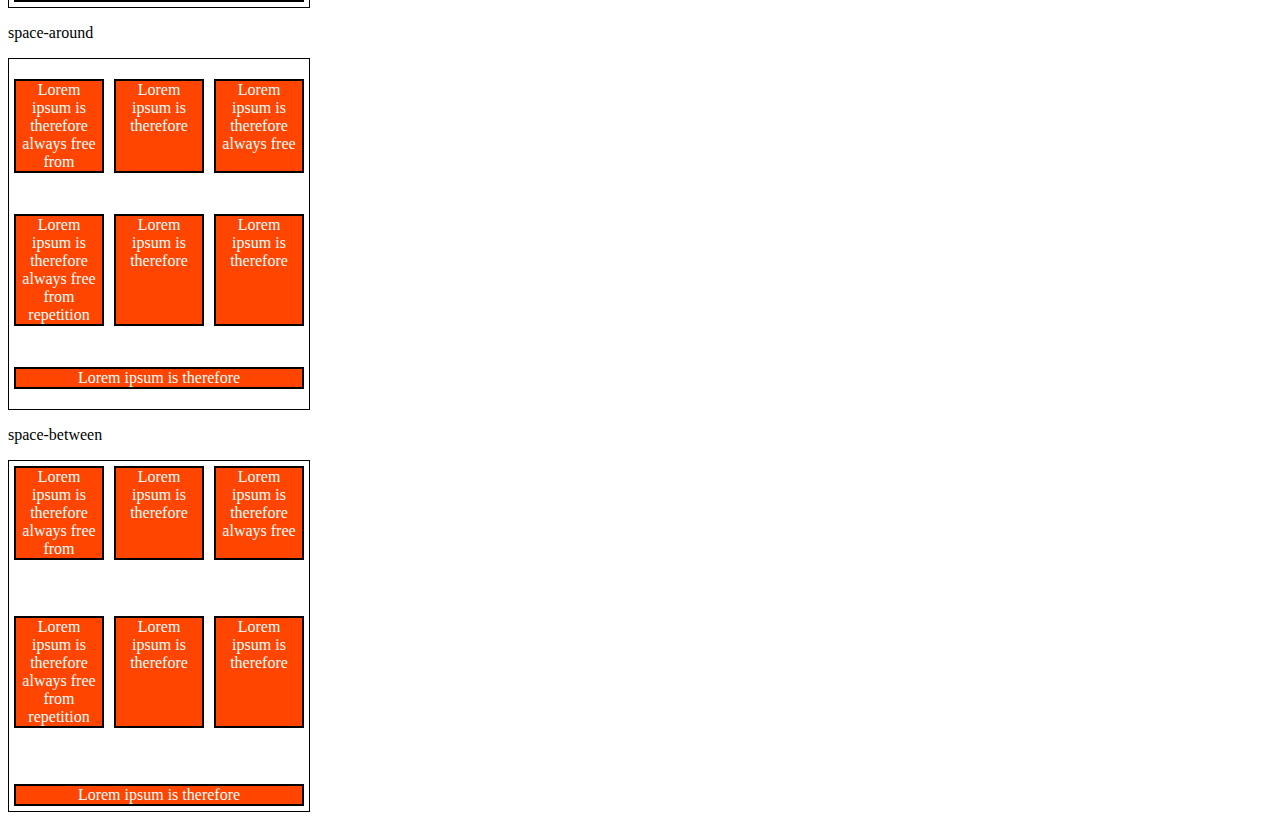
<file: Modulo_II_-_HTML_CSS_JS/#2_-_Flexbox_em_CSS/Flexbox_-_Parte_1/6-align-content.html>
<!DOCTYPE html>
<html lang="en">
<head>
    <meta charset="UTF-8">
    <meta http-equiv="X-UA-Compatible" content="IE=edge">
    <meta name="viewport" content="width=device-width, initial-scale=1.0">
    <title>Fundamentos - align contente</title>

    <style>
        .container{
            height: 350px;
            max-width: 300px;
            display: flex;
            flex-wrap: wrap;
            border: 1px solid black;
        }

        .item{
            background-color: orangered;
            padding: 0 5px;
            margin: 5px;
            flex: 1;
            text-align: center;
            color: white;
            border: 2px solid black;
        }

        .stretch{
            align-content: stretch;
        }

        .center{
            align-content: center;
        }

        .flex-start{
            align-content: flex-start;
        }

        .flex-end{
            align-content: flex-end;
        }

        .space-around{
            align-content: space-around;
        }

        .space-between{
            align-content: space-between;
        }
    </style>
</head>
<body>
    <p>stretch</p>
    <div class="container stretch">
        <div class="item">Lorem ipsum is therefore always free from</div>
        <div class="item">Lorem ipsum is therefore</div>
        <div class="item">Lorem ipsum is therefore always free</div>
        <div class="item">Lorem ipsum is therefore always free from repetition, injected humour, or non-characteristic</div>
        <div class="item">Lorem ipsum is therefore</div>
        <div class="item">Lorem ipsum is therefore</div>
        <div class="item">Lorem ipsum is therefore</div>
    </div>

    <p>center</p>
    <div class="container center">
        <div class="item">Lorem ipsum is therefore always free from</div>
        <div class="item">Lorem ipsum is therefore</div>
        <div class="item">Lorem ipsum is therefore always free</div>
        <div class="item">Lorem ipsum is therefore from repetition, injected humour, or non-characteristic</div>
        <div class="item">Lorem ipsum is therefore</div>
        <div class="item">Lorem ipsum is therefore</div>
        <div class="item">Lorem ipsum is therefore</div>
    </div>

    <p>flex-start</p>
    <div class="container flex-start">
        <div class="item">Lorem ipsum is therefore always free from</div>
        <div class="item">Lorem ipsum is therefore</div>
        <div class="item">Lorem ipsum is therefore always free</div>
        <div class="item">Lorem ipsum is therefore always free from repetition</div>
        <div class="item">Lorem ipsum is therefore</div>
        <div class="item">Lorem ipsum is therefore</div>
        <div class="item">Lorem ipsum is therefore</div>
    </div>

    <p>flex-end</p>
    <div class="container flex-end">
        <div class="item">Lorem ipsum is therefore always free from</div>
        <div class="item">Lorem ipsum is therefore</div>
        <div class="item">Lorem ipsum is therefore always free</div>
        <div class="item">Lorem ipsum is therefore always free from repetition</div>
        <div class="item">Lorem ipsum is therefore</div>
        <div class="item">Lorem ipsum is therefore</div>
        <div class="item">Lorem ipsum is therefore</div>
    </div>

    <p>space-around</p>
    <div class="container space-around">
        <div class="item">Lorem ipsum is therefore always free from</div>
        <div class="item">Lorem ipsum is therefore</div>
        <div class="item">Lorem ipsum is therefore always free</div>
        <div class="item">Lorem ipsum is therefore always free from repetition</div>
        <div class="item">Lorem ipsum is therefore</div>
        <div class="item">Lorem ipsum is therefore</div>
        <div class="item">Lorem ipsum is therefore</div>
    </div>

    <p>space-between</p>
    <div class="container space-between">
        <div class="item">Lorem ipsum is therefore always free from</div>
        <div class="item">Lorem ipsum is therefore</div>
        <div class="item">Lorem ipsum is therefore always free</div>
        <div class="item">Lorem ipsum is therefore always free from repetition</div>
        <div class="item">Lorem ipsum is therefore</div>
        <div class="item">Lorem ipsum is therefore</div>
        <div class="item">Lorem ipsum is therefore</div>
    </div>
    
</body>
</html>
</file>
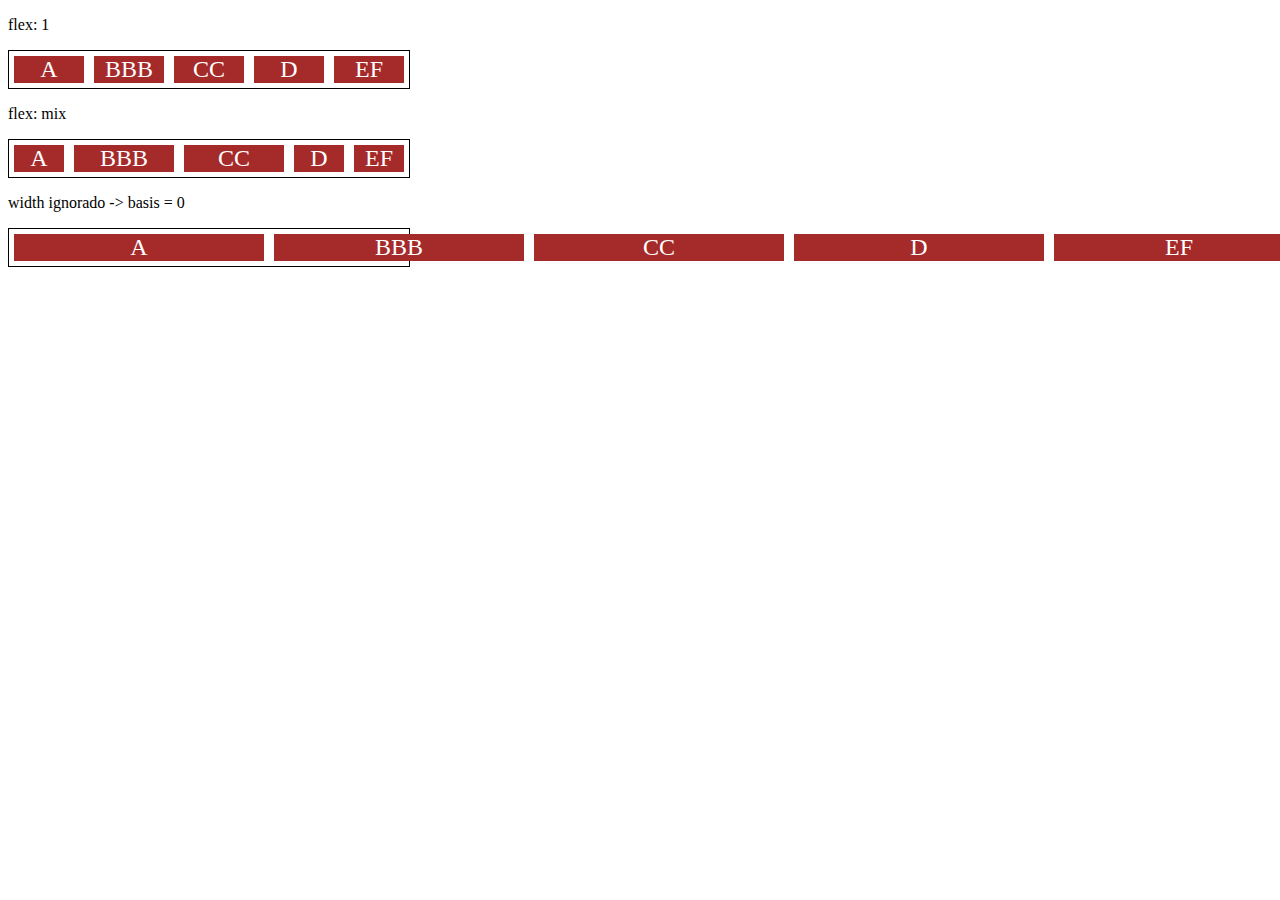
<file: Modulo_II_-_HTML_CSS_JS/#2_-_Flexbox_em_CSS/Flexbox_-_Parte_2/10-flex.html>
<!DOCTYPE html>
<html lang="en">
<head>
    <meta charset="UTF-8">
    <meta http-equiv="X-UA-Compatible" content="IE=edge">
    <meta name="viewport" content="width=device-width, initial-scale=1.0">
    <title>Fundamentos - flex</title>
    <style>
        .flex-container{
            display: flex;
            border: 1px solid black;
            max-width: 400px;
            margin-bottom: 10px;
        }

        .item{
            background-color: brown;
            color: white;
            font-size: 24px;
            text-align: center;
            margin: 5px;
        }

        .flex-1{
            flex: 1;
            /* grow = 1, shrink = 1, basis = 0 */
        }

        .largura{
            width: 200px;
            min-width: 250px;
        }

        .flex-2{
            flex: 2;
            /* grow = 2, shrink = 1, basis = 0 */
        }
    </style>
</head>
<body>
    <p>flex: 1</p>
    <div class="flex-container">
        <div class="item flex-1">A</div>
        <div class="item flex-1">BBB</div>
        <div class="item flex-1">CC</div>
        <div class="item flex-1">D</div>
        <div class="item flex-1">EF</div>
    </div>

    <p>flex: mix</p>
    <div class="flex-container">
        <div class="item flex-1">A</div>
        <div class="item flex-2">BBB</div>
        <div class="item flex-2">CC</div>
        <div class="item flex-1">D</div>
        <div class="item flex-1">EF</div>
    </div>

    <p>width ignorado -> basis = 0</p>
    <div class="flex-container">
        <div class="item flex-1 largura">A</div>
        <div class="item flex-1 largura">BBB</div>
        <div class="item flex-1 largura">CC</div>
        <div class="item flex-1 largura">D</div>
        <div class="item flex-1 largura">EF</div>
    </div>
</body>
</html>
</file>
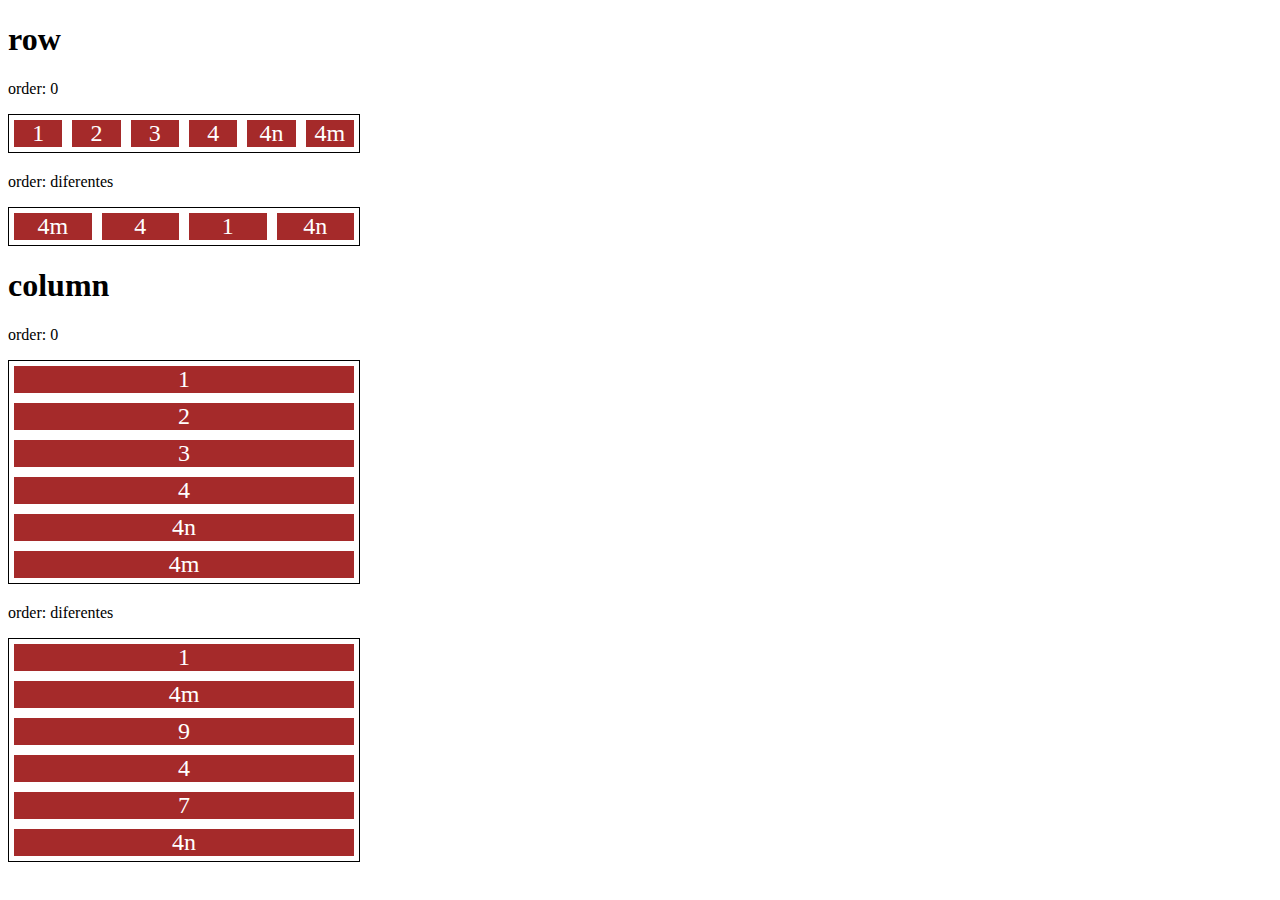
<file: Modulo_II_-_HTML_CSS_JS/#2_-_Flexbox_em_CSS/Flexbox_-_Parte_2/11-order.html>
<!DOCTYPE html>
<html lang="en">
<head>
    <meta charset="UTF-8">
    <meta http-equiv="X-UA-Compatible" content="IE=edge">
    <meta name="viewport" content="width=device-width, initial-scale=1.0">
    <title>Fundamentos - order</title>

    <style>
        .flex-container{
            display: flex;
            max-width: 350px;
            border: 1px solid black;
            margin-bottom: 20px;
        }

        .item{
            flex: 1;
            background: brown;
            color: white;
            text-align: center;
            font-size: 24px;
            margin: 5px;
            order: 0;
        }

        .o1{
            order: 1;
        }

        .o2{
            order: 2;
        }

        .o3{
            order: 3;
        }

        .o4{
            order: 4;
        }

        .o5{
            order: -5;
        }

        .direction{
            flex-direction: column;
        }
    </style>
</head>
<body>
    <h1>row</h1>
    <p>order: 0</p>
    <div class="flex-container">
        <div class="item">1</div>
        <div class="item">2</div>
        <div class="item">3</div>
        <div class="item">4</div>
        <div class="item">4n</div>
        <div class="item">4m</div>
    </div>

    <p>order: diferentes</p>
    <div class="flex-container">
        <div class="item o3">1</div>
        <div class="item o2">4</div>
        <div class="item o3">4n</div>
        <div class="item o1">4m</div>
    </div>

    <h1>column</h1>
    <p>order: 0</p>
    <div class="flex-container direction">
        <div class="item">1</div>
        <div class="item">2</div>
        <div class="item">3</div>
        <div class="item">4</div>
        <div class="item">4n</div>
        <div class="item">4m</div>
    </div>

    <p>order: diferentes</p>
    <div class="flex-container direction">
        <div class="item o3">7</div>
        <div class="item o1">9</div>
        <div class="item o5">1</div>
        <div class="item o2">4</div>
        <div class="item o3">4n</div>
        <div class="item o5">4m</div>
    </div>
    
</body>
</html>
</file>
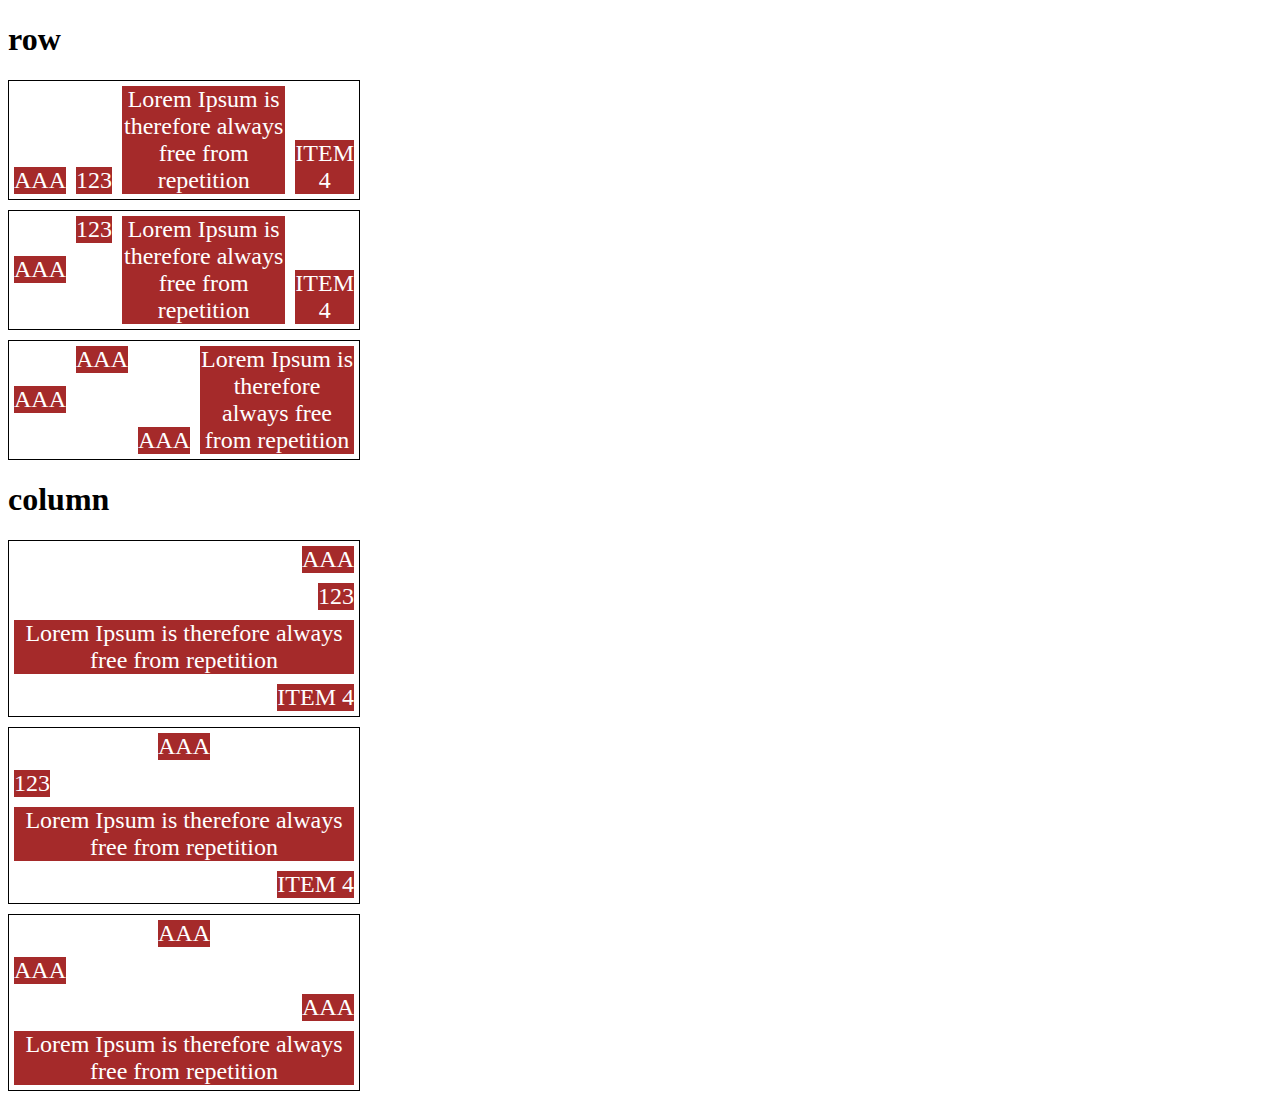
<file: Modulo_II_-_HTML_CSS_JS/#2_-_Flexbox_em_CSS/Flexbox_-_Parte_2/12-align-self.html>
<!DOCTYPE html>
<html lang="en">
<head>
    <meta charset="UTF-8">
    <meta http-equiv="X-UA-Compatible" content="IE=edge">
    <meta name="viewport" content="width=device-width, initial-scale=1.0">
    <title>Fundamentos - align self</title>
    
    <style>
        .flex-container{
            max-width: 350px;
            border: 1px solid black;
            margin-bottom: 10px;
            display: flex;
           /*  align-items: center; */
        }

        .align-container{
            align-items: flex-end;
        }

        .item{
            background-color: brown;
            color: white;
            font-size: 24px;
            text-align: center;
            margin: 5px;
        }

        .center{
            align-self: center;
        }

        .start{
            align-self: flex-start;
        }

        .end{
            align-self: flex-end;
        }

        .baseline{
            align-self: baseline;
        }

        .stretch{
            align-self: stretch;
        }

        .auto{
            align-self: auto;
        }

        .direction{
            flex-direction: column;
        }
    </style>
</head>
<body>
    <h1>row</h1>
    <section class="flex-container align-container">
        <div class="item auto">AAA</div>
        <div class="item auto">123</div>
        <div class="item auto">Lorem Ipsum is therefore always free from repetition</div>
        <div class="item auto">ITEM 4</div>
    </section>

    <section class="flex-container">
        <div class="item center">AAA</div>
        <div class="item start">123</div>
        <div class="item stretch">Lorem Ipsum is therefore always free from repetition</div>
        <div class="item end">ITEM 4</div>
    </section>

    <section class="flex-container">
        <div class="item center">AAA</div>
        <div class="item start">AAA</div>
        <div class="item end">AAA</div>
        <div class="item stretch">Lorem Ipsum is therefore always free from repetition</div>
    </section>

    <h1>column</h1>
    <section class="flex-container align-container direction">
        <div class="item auto">AAA</div>
        <div class="item auto">123</div>
        <div class="item auto">Lorem Ipsum is therefore always free from repetition</div>
        <div class="item auto">ITEM 4</div>
    </section>

    <section class="flex-container direction">
        <div class="item center">AAA</div>
        <div class="item start">123</div>
        <div class="item stretch">Lorem Ipsum is therefore always free from repetition</div>
        <div class="item end">ITEM 4</div>
    </section>

    <section class="flex-container direction">
        <div class="item center">AAA</div>
        <div class="item start">AAA</div>
        <div class="item end">AAA</div>
        <div class="item stretch">Lorem Ipsum is therefore always free from repetition</div>
    </section>
    
</body>
</html>
</file>
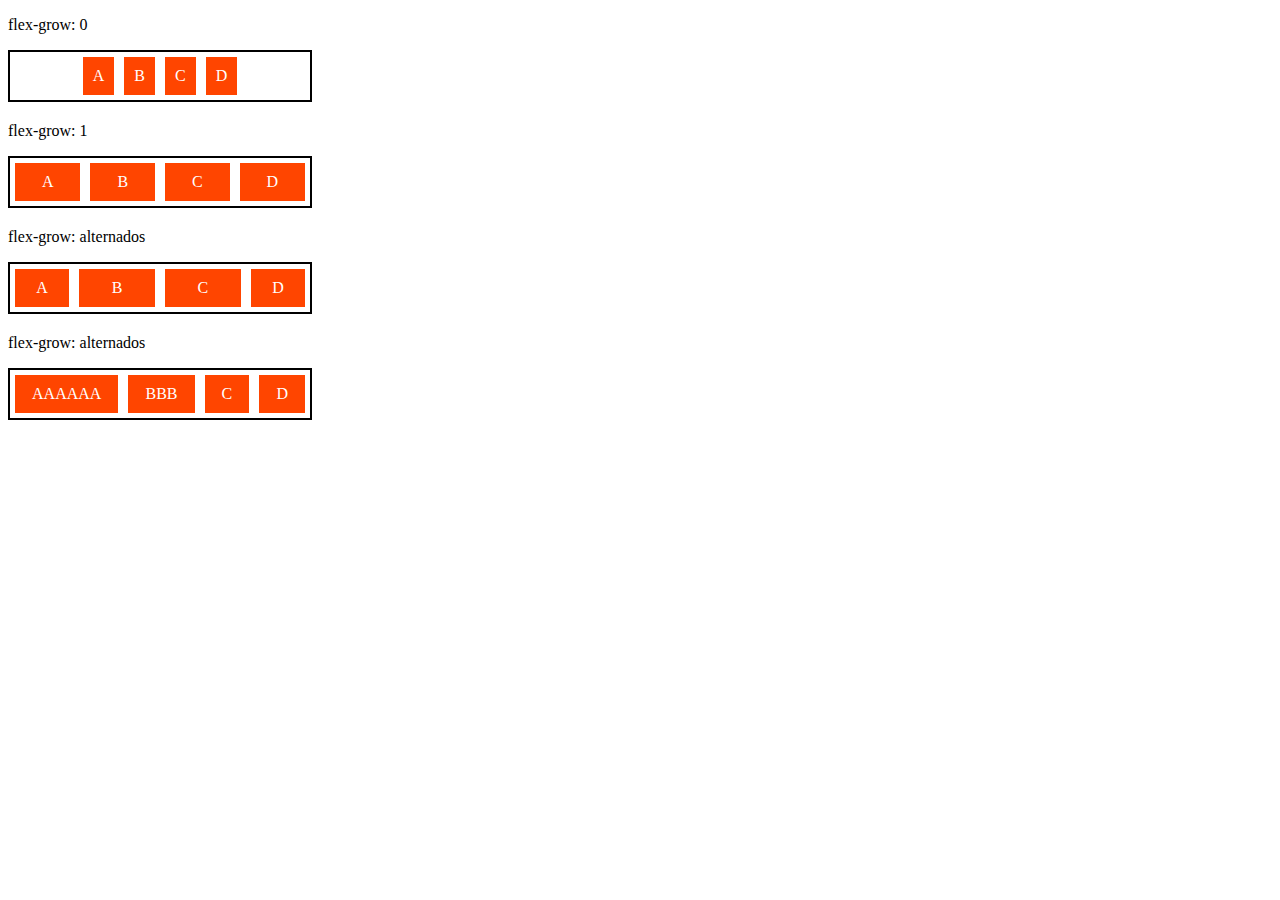
<file: Modulo_II_-_HTML_CSS_JS/#2_-_Flexbox_em_CSS/Flexbox_-_Parte_2/7-flex-grow.html>
<!DOCTYPE html>
<html lang="en">
<head>
    <meta charset="UTF-8">
    <meta http-equiv="X-UA-Compatible" content="IE=edge">
    <meta name="viewport" content="width=device-width, initial-scale=1.0">
    <title>Fundamentos - flex grow</title>

    <style>
        .flex-container{
            display: flex;      
            border: 2px solid black;
            max-width: 300px;
            margin-bottom: 20px;
            justify-content: center;
        }

        .item{
            background-color: orangered;
            margin: 5px;
            padding: 10px;
            text-align: center;
            color: white;
        }

        .fg-0{
            flex-grow: 0;
        }

        .fg-1{
            flex-grow: 1;
        }

        .fg-2{
            flex-grow: 2;
        }

        .fg-3{
            flex-grow: 3;
        }
    </style>
</head>
<body>
    <p>flex-grow: 0</p>
    <div class="flex-container">
        <div class="item fg-0">A</div>
        <div class="item fg-0">B</div>
        <div class="item fg-0">C</div>
        <div class="item fg-0">D</div>
    </div>

    <p>flex-grow: 1</p>
    <div class="flex-container">
        <div class="item fg-1">A</div>
        <div class="item fg-1">B</div>
        <div class="item fg-1">C</div>
        <div class="item fg-1">D</div>
    </div>

    <p>flex-grow: alternados</p>
    <div class="flex-container">
        <div class="item fg-1">A</div>
        <div class="item fg-2">B</div>
        <div class="item fg-2">C</div>
        <div class="item fg-1">D</div>
    </div>

    <p>flex-grow: alternados</p>
    <div class="flex-container">
        <div class="item fg-2">AAAAAA</div>
        <div class="item fg-2">BBB</div>
        <div class="item fg-2">C</div>
        <div class="item fg-2">D</div>
    </div>
    
</body>
</html>
</file>
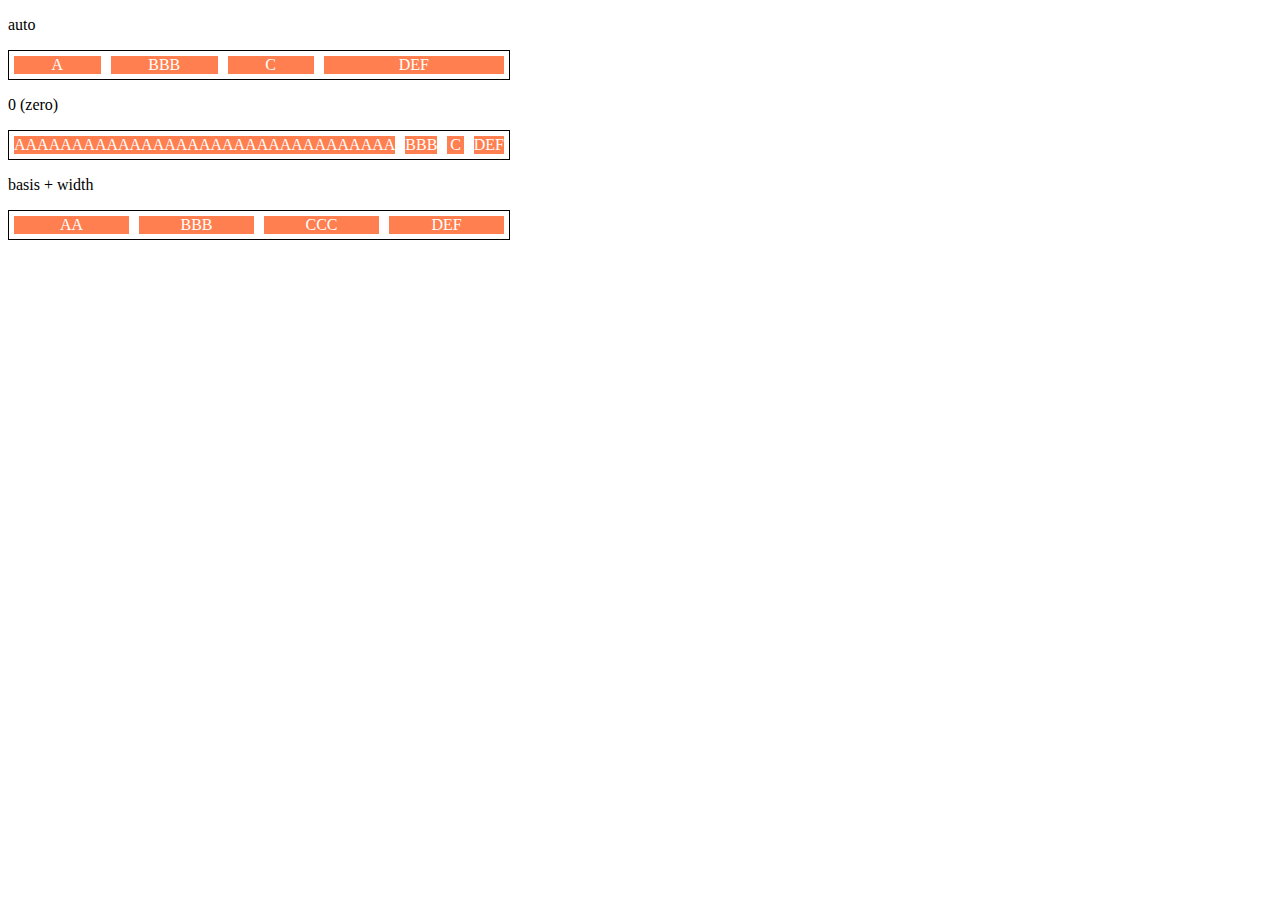
<file: Modulo_II_-_HTML_CSS_JS/#2_-_Flexbox_em_CSS/Flexbox_-_Parte_2/8-flex-basis.html>
<!DOCTYPE html>
<html lang="en">
<head>
    <meta charset="UTF-8">
    <meta http-equiv="X-UA-Compatible" content="IE=edge">
    <meta name="viewport" content="width=device-width, initial-scale=1.0">
    <title>Fundamentos - flex basis</title>

    <style>
        .flex-container{
            max-width: 500px;
            border: 1px solid black;
            display: flex;
        }

        .items{
            background-color: coral;
            color: white;
            text-align: center;
            margin: 5px;
        }

        .bauto{
            flex-basis: auto;
        }

        .fg-0{
            flex-grow: 0;
        }

        .fg-1{
            flex-grow: 1;
        }

        .fg-2{
            flex-grow: 2;
        }

        .b-0{
            flex-basis: 0;
        }

        .w100{
            flex-basis: 100px;
        }
    </style>
</head>
<body>
    <p>auto</p>
    <div class="flex-container">
        <div class="items bauto fg-1">A</div>
        <div class="items bauto fg-1">BBB</div>
        <div class="items bauto fg-1">C</div>
        <div class="items bauto fg-2">DEF</div>
    </div>

    <p>0 (zero)</p>
    <div class="flex-container">
        <div class="items b-0 fg-1">AAAAAAAAAAAAAAAAAAAAAAAAAAAAAAAAA</div>
        <div class="items b-0 fg-1">BBB</div>
        <div class="items b-0 fg-1">C</div>
        <div class="items b-0 fg-1">DEF</div>
    </div>

    <p>basis + width</p>
    <div class="flex-container">
        <div class="items w100 fg-2">AA</div>
        <div class="items w100 fg-2">BBB</div>
        <div class="items w100 fg-2">CCC</div>
        <div class="items w100 fg-2">DEF</div>
    </div>
    
</body>
</html>
</file>
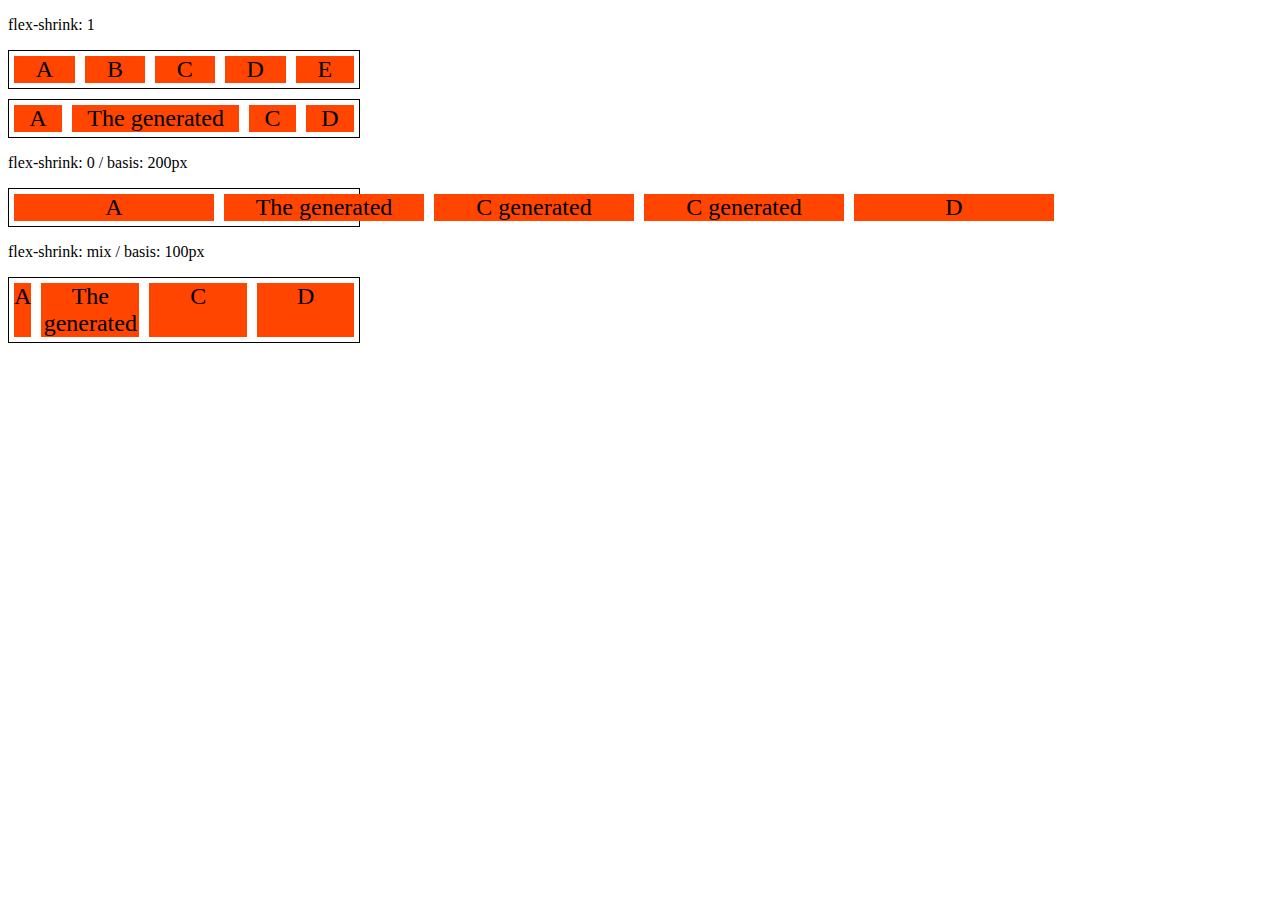
<file: Modulo_II_-_HTML_CSS_JS/#2_-_Flexbox_em_CSS/Flexbox_-_Parte_2/9-flex-shrink.html>
<!DOCTYPE html>
<html lang="en">
<head>
    <meta charset="UTF-8">
    <meta http-equiv="X-UA-Compatible" content="IE=edge">
    <meta name="viewport" content="width=device-width, initial-scale=1.0">
    <title>Fundamentos - flex shrink</title>

    <style>
        .flex-container{
            display: flex;
            border: 1px solid black;
            max-width: 350px;
            margin-bottom: 10px;
        }

        .item{
            background-color: orangered;
            font-size: 24px;
            text-align: center;
            margin: 5px;
        }

        .s-1{
            flex-shrink: 1;
        }

        .fg-1{
            flex-grow: 1;
        }

        .s-0{
            flex-shrink: 0;
            flex-basis: 200px;
        }

        .s-2{
            flex-shrink: 2;
            flex-basis: 100px;
        }

        .s-3{
            flex-shrink: 3;
            flex-basis: 100px;
        }

    </style>
</head>
<body>
    <p>flex-shrink: 1</p>
    <div class="flex-container">
        <div class="item s-1 fg-1">A</div>
        <div class="item s-1 fg-1">B</div>
        <div class="item s-1 fg-1">C</div>
        <div class="item s-1 fg-1">D</div>
        <div class="item s-1 fg-1">E</div>
    </div>

    <div class="flex-container">
        <div class="item s-1 fg-1">A</div>
        <div class="item s-1 fg-1">The generated</div>
        <div class="item s-1 fg-1">C</div>
        <div class="item s-1 fg-1">D</div>
    </div>

    <p>flex-shrink: 0 / basis: 200px</p>
    <div class="flex-container">
        <div class="item s-0 fg-1">A</div>
        <div class="item s-0 fg-1">The generated</div>
        <div class="item s-0 fg-1">C generated</div>
        <div class="item s-0 fg-1">C generated</div>
        <div class="item s-0 fg-1">D</div>
    </div>

    <p>flex-shrink: mix / basis: 100px</p>
    <div class="flex-container">
        <div class="item s-1 fg-1">A</div>
        <div class="item s-2 fg-1">The generated</div>
        <div class="item s-2 fg-1">C</div>
        <div class="item s-3 fg-1">D</div>
    </div>
    
</body>
</html>
</file>
<file: Modulo_II_-_HTML_CSS_JS/#1_-_HTML5_e_CSS3/style.css>
body {
    background: #f7f7f7;
    font-family: Verdana;
    max-width: 900px;
    margin: auto;
}

.photo {
    border: 1px solid #505050;
    border-radius: 50%;
}

#title, .subtitle, .post_title {
    color: #505050;
}

#title {
    font-size: 40px;
    text-transform: uppercase;
}

a {
    text-decoration: line-through;
    color: #505050;
}

.post_title {
    font-size: 16px;
    font-style: italic;
    margin: 0;
    margin-bottom: 15px;
}

.post {
    background: #fff;
    padding: 15px;
    border: 3px solid #505050;
    margin-bottom: 15px;
    border-radius: 5px;
}

.post_content {
    margin: 0;
    margin-bottom: 15px;
    text-transform: capitalize;
    text-align: justify;
}

.post_image {
    margin-bottom: 15px;
    width: 100%;
}

.contacts_list {
    list-style-type: none;
    padding-left: 15px;
}

.contacts_list li a {
    text-decoration: none;
}
</file>
<file: Modulo_II_-_HTML_CSS_JS/#3_-_Desafio_Instagram/style.css>
* {
    padding: 0;
    margin: 0;
    box-sizing: border-box;
    text-decoration: none;
    font-family: sans-serif;
    font-size: 14px;
}

body {
    width: 100%;
    min-height: 100vh;
    background-color: rgb(243, 243, 243);
    margin: 0;
    padding: 0;
    display: flex;
    justify-content: center;
}

.instagram-wrapper {
    display: flex;
    align-items: center;
    justify-content: start;
    width: 60%;
    height: 100vh;
}

.instagram-phone {
    display: flex;
    align-items: center;
    justify-content: center;
    width: 50%;
}

.instagram-phone img {
    height: 40rem;
}

.instagram-continue {
    display: flex;
    align-items: center; /* horizontal */
    justify-content: space-around; /* vertical */
    flex-direction: column;
    width: 50%;
    min-height: 34rem;
}

.group {
    display: flex;
    justify-content: space-between;
    align-items: center;
    flex-direction: column;
    background-color: #ffffff;
    width: 100%;
    padding: 1.3rem;
    border: 1px solid lightgray;
}

.group:nth-child(1) {
    min-height: 19rem;
}

.instagram-logo {
    height: 3rem;
}

.profile-photo {
    display: flex;
    justify-content: center;
    align-items: center;
    border-radius: 50%;
    overflow: hidden;
}

.profile-photo img {
    height: 6rem;
}

.instagram-login {
    background-color: #0095f6;
    color: #ffffff;
    padding: 8px;
    border-radius: 4px;
}

.instagram-logout {
    color: #0095f6;
    margin-top: 1rem;
}

.not-account {
    color: rgb(160, 160, 160);
}

.link-blue {
    color: #0095f6;
}

.get-the-app {
    display: flex;
    flex-direction: column;
    align-items: center;
    justify-content: center;
    width: 100%;
    padding: 1.3rem 0;
}

.download {
    display: flex;
    width: 100%;
    justify-content: space-evenly;
    align-items: center;
    padding: 1rem;
}

.app-download {
    height: 3rem;
    width: 10rem;
    background-size: cover;
}

.app-download:nth-child(1) {
    background-image: url('./img/apple-button.png');
}

.app-download:nth-child(2) {
    background-image: url('./img/googleplay-button.png');
}

/* media queries */


@media (max-width: 1024px) {
    .instagram-wrapper {
        width: 90%;
    }
}

@media (max-width: 650px) {
    body {
        background-color: #ffffff;
    }

    .instagram-wrapper {
        width: 90%;
    }

    .instagram-phone {
        display: none;
    }

    .instagram-continue {
        width: 100%;
    }

    .group {
        border: 1px solid transparent
    }
}
</file>
